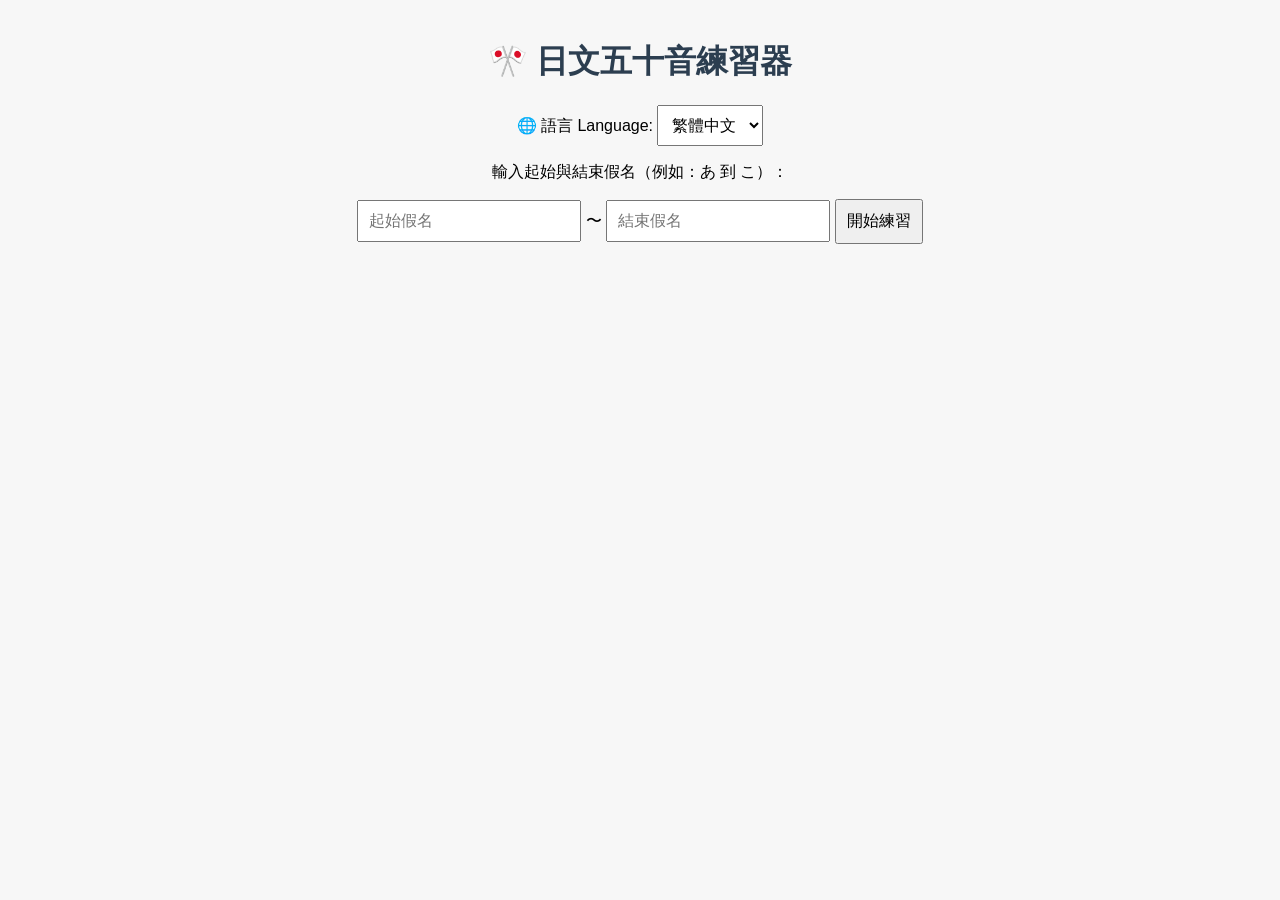
<file: hiragana_practice_lang_updated.html>
<!DOCTYPE html>
<html lang="zh-TW">
<head>
    <meta charset="UTF-8">
    <title>日文五十音練習器 / Hiragana Practice</title>
    <style>
        body { font-family: "Helvetica", sans-serif; text-align: center; margin: 40px; background: #f7f7f7; }
        h1 { color: #2c3e50; }
        input, button, select { padding: 10px; font-size: 16px; }
        .kana { font-size: 72px; margin: 20px; }
        .result { font-size: 18px; margin-top: 20px; }
    </style>
</head>
<body>
    <h1 id="title">🎌 日文五十音練習器</h1>

    <label for="language">🌐 語言 Language:</label>
    <select id="language" onchange="setLanguage()">
        <option value="zh">繁體中文</option>
        <option value="en">English</option>
    </select>

    <p id="instructions">輸入起始與結束假名（例如：あ 到 こ）：</p>
    <input id="start" placeholder="起始假名"> 〜 
    <input id="end" placeholder="結束假名">
    <button onclick="startQuiz()" id="startBtn">開始練習</button>

    <div id="quiz" style="display:none;">
        <div class="kana" id="kana"></div>
        <input id="answer" placeholder="輸入羅馬拼音" onkeydown="if(event.key==='Enter') checkAnswer()">
        <button onclick="checkAnswer()" id="submitBtn">送出</button>
        <div class="result" id="feedback"></div>
    </div>

    <script>
        const chart = [
            ["あ", "a"], ["い", "i"], ["う", "u"], ["え", "e"], ["お", "o"],
            ["か", "ka"], ["き", "ki"], ["く", "ku"], ["け", "ke"], ["こ", "ko"],
            ["さ", "sa"], ["し", "shi"], ["す", "su"], ["せ", "se"], ["そ", "so"],
            ["た", "ta"], ["ち", "chi"], ["つ", "tsu"], ["て", "te"], ["と", "to"],
            ["な", "na"], ["に", "ni"], ["ぬ", "nu"], ["ね", "ne"], ["の", "no"],
            ["は", "ha"], ["ひ", "hi"], ["ふ", "fu"], ["へ", "he"], ["ほ", "ho"],
            ["ま", "ma"], ["み", "mi"], ["む", "mu"], ["め", "me"], ["も", "mo"],
            ["や", "ya"], ["ゆ", "yu"], ["よ", "yo"],
            ["ら", "ra"], ["り", "ri"], ["る", "ru"], ["れ", "re"], ["ろ", "ro"],
            ["わ", "wa"], ["を", "wo"], ["ん", "n"]
        ];

        let selected = [], current = 0, score = 0;
        let lang = "zh";

        const texts = {
            zh: {
                title: "🎌 日文五十音練習器",
                instructions: "輸入起始與結束假名（例如：あ 到 こ）：",
                startBtn: "開始練習",
                submitBtn: "送出",
                correct: "✅ 正確！",
                wrong: (correct) => `❌ 錯誤，正確答案是 ${correct}`,
                score: (score, total) => `🎯 得分：${score} / ${total}`,
                alert: "⚠️ 假名輸入錯誤，請重新輸入！",
                inputPlaceholder: "輸入羅馬拼音"
            },
            en: {
                title: "🎌 Hiragana Practice Tool",
                instructions: "Enter start and end kana (e.g., あ to こ):",
                startBtn: "Start Quiz",
                submitBtn: "Submit",
                correct: "✅ Correct!",
                wrong: (correct) => `❌ Incorrect, correct answer: ${correct}`,
                score: (score, total) => `🎯 Score: ${score} / ${total}`,
                alert: "⚠️ Invalid kana range!",
                inputPlaceholder: "Enter romaji"
            }
        };

        function setLanguage() {
            lang = document.getElementById("language").value;
            document.getElementById("title").innerText = texts[lang].title;
            document.getElementById("instructions").innerText = texts[lang].instructions;
            document.getElementById("startBtn").innerText = texts[lang].startBtn;
            document.getElementById("submitBtn").innerText = texts[lang].submitBtn;
            document.getElementById("answer").placeholder = texts[lang].inputPlaceholder;
        }

        function startQuiz() {
            const startKana = document.getElementById("start").value;
            const endKana = document.getElementById("end").value;
            const startIndex = chart.findIndex(p => p[0] === startKana);
            const endIndex = chart.findIndex(p => p[0] === endKana);
            if (startIndex === -1 || endIndex === -1 || startIndex > endIndex) {
                alert(texts[lang].alert);
                return;
            }
            selected = chart.slice(startIndex, endIndex + 1);
            selected = shuffle(selected);
            current = 0;
            score = 0;
            document.getElementById("quiz").style.display = "block";
            document.getElementById("feedback").innerText = "";
            nextQuestion();
        }

        function shuffle(array) {
            for (let i = array.length - 1; i > 0; i--) {
                const j = Math.floor(Math.random() * (i + 1));
                [array[i], array[j]] = [array[j], array[i]];
            }
            return array;
        }

        function nextQuestion() {
            if (current >= selected.length) {
                document.getElementById("kana").innerText = texts[lang].score(score, selected.length);
                document.getElementById("answer").style.display = "none";
                document.getElementById("submitBtn").style.display = "none";
                return;
            }
            document.getElementById("kana").innerText = selected[current][0];
            document.getElementById("answer").value = "";
            document.getElementById("answer").focus();
        }

        function checkAnswer() {
            const user = document.getElementById("answer").value.trim().toLowerCase();
            const correct = selected[current][1];
            const feedback = document.getElementById("feedback");
            if (user === correct) {
                feedback.innerText = texts[lang].correct;
                score++;
            } else {
                feedback.innerText = texts[lang].wrong(correct);
            }
            current++;
            setTimeout(() => {
                feedback.innerText = "";
                nextQuestion();
            }, 1000);
        }

        window.onload = setLanguage;
    
        const romajiToKana = {'a': 'あ', 'i': 'い', 'u': 'う', 'e': 'え', 'o': 'お', 'ka': 'か', 'ki': 'き', 'ku': 'く', 'ke': 'け', 'ko': 'こ', 'sa': 'さ', 'shi': 'し', 'su': 'す', 'se': 'せ', 'so': 'そ', 'ta': 'た', 'chi': 'ち', 'tsu': 'つ', 'te': 'て', 'to': 'と', 'na': 'な', 'ni': 'に', 'nu': 'ぬ', 'ne': 'ね', 'no': 'の', 'ha': 'は', 'hi': 'ひ', 'fu': 'ふ', 'he': 'へ', 'ho': 'ほ', 'ma': 'ま', 'mi': 'み', 'mu': 'む', 'me': 'め', 'mo': 'も', 'ya': 'や', 'yu': 'ゆ', 'yo': 'よ', 'ra': 'ら', 'ri': 'り', 'ru': 'る', 're': 'れ', 'ro': 'ろ', 'wa': 'わ', 'wo': 'を', 'n': 'ん'};

        function normalizeKana(input) {
            if (chart.find(p => p[0] === input)) return input;
            return romajiToKana[input.toLowerCase()] || "";
        }

        function startQuiz() {
            const startKana = normalizeKana(document.getElementById("start").value.trim());
            const endKana = normalizeKana(document.getElementById("end").value.trim());
            const startIndex = chart.findIndex(p => p[0] === startKana);
            const endIndex = chart.findIndex(p => p[0] === endKana);
            if (startIndex === -1 || endIndex === -1 || startIndex > endIndex) {
                alert(texts[lang].alert);
                return;
            }
            selected = chart.slice(startIndex, endIndex + 1);
            selected = shuffle(selected);
            current = 0;
            score = 0;
            document.getElementById("quiz").style.display = "block";
            document.getElementById("feedback").innerText = "";
            nextQuestion();
        }

        function setLanguage() {
            lang = document.getElementById("language").value;
            document.getElementById("title").innerText = texts[lang].title;
            document.getElementById("instructions").innerText = texts[lang].instructions;
            document.getElementById("startBtn").innerText = texts[lang].startBtn;
            document.getElementById("submitBtn").innerText = texts[lang].submitBtn;
            document.getElementById("answer").placeholder = texts[lang].inputPlaceholder;
            document.getElementById("start").placeholder = lang === 'en' ? 'Start kana (e.g. a)' : '起始假名';
            document.getElementById("end").placeholder = lang === 'en' ? 'End kana (e.g. ko)' : '結束假名';
        }
        </script>
</body>
</html>
</file>
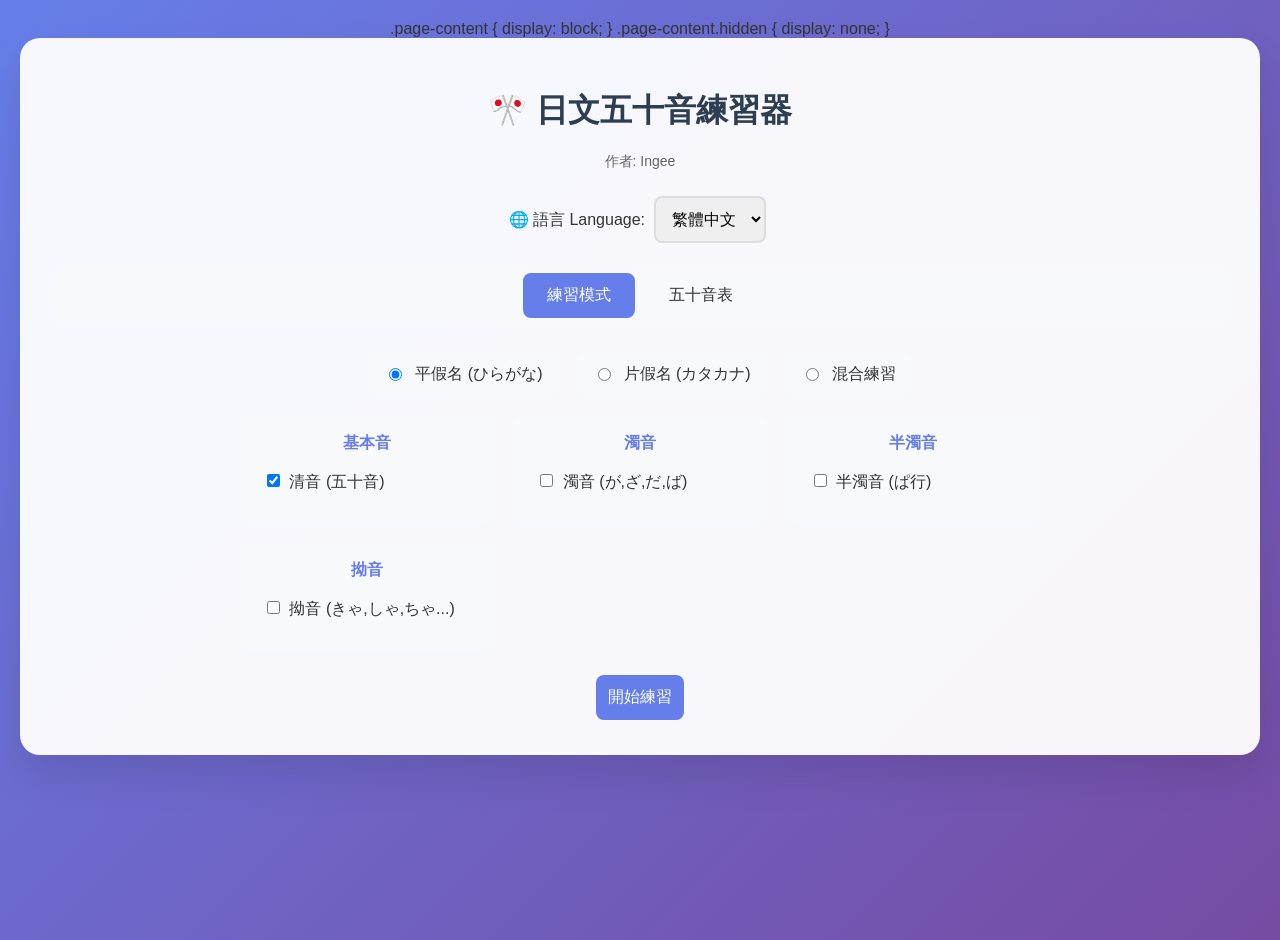
<file: index_with_capoo_gif_fixed.html>
.page-content {
            display: block;
        }
        .page-content.hidden {
            display: none;
        }<!DOCTYPE html>
<html lang="zh-TW">
<head>
    <meta charset="UTF-8">
    <title>Complete Japanese Kana Practice / 完整日文五十音練習器</title>
    <style>
        body { 
            font-family: "Helvetica", "Yu Gothic", sans-serif; 
            text-align: center; 
            margin: 20px; 
            background: linear-gradient(135deg, #667eea 0%, #764ba2 100%);
            color: #333;
            min-height: 100vh;
        },
        sokuon: {
            hiragana: [
                ["きっぷ","kippu"],["がっこう","gakkou"],["きっさてん","kissaten"],
                ["いっぱい","ippai"],["ざっし","zasshi"],["けっこん","kekkon"],
                ["りっぱ","rippa"],["ひっし","hisshi"],["せっけん","sekken"],
                ["にっぽん","nippon"],["さっき","sakki"],["とっきゅう","tokkyuu"],
                ["こっち","kocchi"],["あっち","acchi"],["そっち","socchi"],
                ["どっち","docchi"],["みっつ","mittsu"],["よっつ","yottsu"],
                ["いっしょ","issho"],["ずっと","zutto"]
            ],
            katakana: [
                ["チケット","chiketto"],["サッカー","sakkaa"],["ベッド","beddo"],
                ["コップ","koppu"],["ホットケーキ","hottokeeki"],["セット","setto"],
                ["バッグ","baggu"],["エッセイ","essei"],["クッキー","kukkii"],
                ["アップル","appuru"],["キャップ","kyappu"],["トップ","toppu"],
                ["ショップ","shoppu"],["チャット","chatto"],["メッセージ","messeeji"],
                ["アタック","atakku"],["トラック","torakku"],["ブロック","burokku"],
                ["スタッフ","sutaffu"],["グラス","gurasu"]
            ]
        },
        chouon: {
            hiragana: [
                ["おかあさん","okaasan"],["おとうさん","otousan"],["おにいさん","oniisan"],
                ["おねえさん","oneesan"],["せんせい","sensei"],["でんしゃ","densha"],
                ["びょういん","byouin"],["くうこう","kuukou"],["そうじ","souji"],
                ["しゅくだい","shukudai"],["きょうしつ","kyoushitsu"],["ばんごう","bangou"],
                ["こうえん","kouen"],["ようび","youbi"],["ほうほう","houhou"],
                ["とうきょう","toukyou"],["おうさま","ousama"],["しゅうまつ","shuumatsu"],
                ["りょうり","ryouri"],["けいざい","keizai"]
            ],
            katakana: [
                ["コーヒー","koohii"],["ケーキ","keeki"],["スープ","suupu"],
                ["チーズ","chiizu"],["ビール","biiru"],["メール","meeru"],
                ["ゲーム","geemu"],["スポーツ","supootsu"],["ニュース","nyuusu"],
                ["コンピューター","konpyuutaa"],["インターネット","intaanetto"],["テーブル","teeburu"],
                ["ページ","peeji"],["エネルギー","enerugii"],["パーティー","paatii"],
                ["タクシー","takushii"],["レストラン","resutoran"],["ホテル","hoteru"],
                ["カメラ","kamera"],["テレビ","terebi"]
            ]
        }
        .container {
            background: rgba(255,255,255,0.95);
            border-radius: 20px;
            padding: 30px;
            max-width: 1200px;
            margin: 0 auto;
            box-shadow: 0 20px 40px rgba(0,0,0,0.1);
        }
        h1 { color: #2c3e50; margin-bottom: 30px; }
        .nav-tabs {
            display: flex;
            justify-content: center;
            margin-bottom: 30px;
            background: #f8f9fa;
            border-radius: 10px;
            padding: 5px;
        }
        .nav-tab {
            padding: 12px 24px;
            cursor: pointer;
            border-radius: 8px;
            margin: 0 5px;
            transition: all 0.3s;
            font-weight: 500;
        }
        .nav-tab.active {
            background: #667eea;
            color: white;
        }
        .nav-tab:hover {
            background: #e9ecef;
        }
        .nav-tab.active:hover {
            background: #5a6fd8;
        }
        .tab-content {
            display: none;
        }
        .tab-content.active {
            display: block;
        }
        input, button, select { 
            padding: 12px; 
            font-size: 16px; 
            border: 2px solid #ddd;
            border-radius: 8px;
            margin: 5px;
        }
        button {
            background: #667eea;
            color: white;
            border: none;
            cursor: pointer;
            transition: all 0.3s;
        }
        button:hover {
            background: #5a6fd8;
            transform: translateY(-2px);
        }
        .kana { 
            font-size: 72px; 
            margin: 20px; 
            color: #2c3e50;
            text-shadow: 2px 2px 4px rgba(0,0,0,0.1);
        }
        .result { 
            font-size: 18px; 
            margin-top: 20px; 
            font-weight: 500;
        }
        .quiz-container { 
            display: flex; 
            justify-content: center; 
            align-items: center; 
            gap: 30px; 
            margin-top: 30px; 
        }
        .mode-select { 
            display: flex; 
            justify-content: center; 
            gap: 20px; 
            margin: 20px 0;
            flex-wrap: wrap;
        }
        .mode-select label { 
            display: flex;
            align-items: center;
            gap: 8px;
            padding: 10px 15px;
            background: #f8f9fa;
            border-radius: 8px;
            cursor: pointer;
            transition: all 0.3s;
        }
        .mode-select label:hover {
            background: #e9ecef;
        }
        .checkbox-grid { 
            display: grid; 
            grid-template-columns: repeat(auto-fit, minmax(200px, 1fr));
            gap: 20px; 
            margin: 20px 0;
            max-width: 800px;
            margin-left: auto;
            margin-right: auto;
        }
        .checkbox-group { 
            background: #f8f9fa;
            padding: 15px;
            border-radius: 10px;
            border: 2px solid transparent;
            transition: all 0.3s;
        }
        .checkbox-group:hover {
            border-color: #667eea;
        }
        .checkbox-group h4 {
            margin: 0 0 10px 0;
            color: #667eea;
            font-size: 16px;
        }
        .checkbox-group label { 
            display: block;
            margin: 8px 0;
            text-align: left;
            cursor: pointer;
            padding: 5px;
            border-radius: 4px;
            transition: background 0.2s;
        }
        .checkbox-group label:hover {
            background: rgba(102, 126, 234, 0.1);
        }
        .chart-table {
            width: 100%;
            border-collapse: collapse;
            margin: 20px 0;
            background: white;
            border-radius: 10px;
            overflow: hidden;
            box-shadow: 0 4px 6px rgba(0,0,0,0.1);
        }
        .chart-table th, .chart-table td {
            padding: 12px;
            text-align: center;
            border: 1px solid #e9ecef;
        }
        .chart-table th {
            background: #667eea;
            color: white;
            font-weight: 600;
        }
        .chart-table td {
            font-size: 18px;
            transition: background 0.2s;
        }
        .chart-table td:hover {
            background: #f8f9fa;
        }
        .kana-char {
            font-size: 24px;
            font-weight: bold;
            color: #2c3e50;
        }
        .romaji {
            font-size: 14px;
            color: #666;
            font-family: monospace;
        }
        .progress-bar {
            width: 100%;
            height: 8px;
            background: #e9ecef;
            border-radius: 4px;
            overflow: hidden;
            margin: 10px 0;
        }
        .progress-fill {
            height: 100%;
            background: linear-gradient(90deg, #667eea, #764ba2);
            transition: width 0.5s ease;
            border-radius: 4px;
        }
        .stats {
            display: flex;
            justify-content: space-around;
            margin: 20px 0;
            flex-wrap: wrap;
        }
        .stat-item {
            background: #f8f9fa;
            padding: 15px;
            border-radius: 10px;
            min-width: 120px;
            margin: 5px;
        }
        .stat-number {
            font-size: 24px;
            font-weight: bold;
            color: #667eea;
        }
        .stat-label {
            font-size: 14px;
            color: #666;
        }
        @media (max-width: 768px) {
            .container { margin: 10px; padding: 20px; }
            .kana { font-size: 48px; }
            .checkbox-grid { grid-template-columns: 1fr; }
            .quiz-container { flex-direction: column; gap: 15px; }
        }
    </style>
</head>
<body>
    <div class="container">
        <h1 id="title">🎌 日文五十音練習器</h1>
        <p style="margin: -10px 0 20px 0; color: #666; font-size: 14px;">作者: Ingee</p>

        <!-- 語言選擇 -->
        <div style="margin-bottom: 20px;">
            <label for="language">🌐 語言 Language:</label>
            <select id="language" onchange="setLanguage()">
                <option value="zh">繁體中文</option>
                <option value="en">English</option>
            </select>
        </div>

        <!-- 導航標籤 -->
        <div class="nav-tabs">
            <div class="nav-tab active" onclick="showTab('practice')">
                <span id="nav-practice">練習模式</span>
            </div>
            <div class="nav-tab" onclick="showTab('chart')">
                <span id="nav-chart">五十音表</span>
            </div>
        </div>

        <!-- 練習模式標籤內容 -->
        <div id="practice-tab" class="tab-content active">
            <!-- 假名類型選擇 -->
            <div class="mode-select">
                <label>
                    <input type="radio" name="kana-type" value="hiragana" checked                     onclick="
                        document.getElementById('cat-dakuten').textContent = '濁音 (が,ざ,だ,ば)';
                        document.getElementById('cat-handakuten').textContent = '半濁音 (ぱ行)';
                        document.getElementById('cat-youon').textContent = '拗音 (きゃ,しゃ,ちゃ...)';
                    ">
                    <span id="type-hiragana">平假名 (ひらがな)</span>
                </label>
                <label>
                    <input type="radio" name="kana-type" value="katakana"                     onclick="
                        document.getElementById('cat-dakuten').textContent = '濁音 (ガ,ザ,ダ,バ)';
                        document.getElementById('cat-handakuten').textContent = '半濁音 (パ行)';
                        document.getElementById('cat-youon').textContent = '拗音 (キャ,シャ,チャ...)';
                    ">
                    <span id="type-katakana">片假名 (カタカナ)</span>
                </label>
                <label>
                    <input type="radio" name="kana-type" value="mixed"                     onclick="
                        document.getElementById('cat-dakuten').textContent = '濁音 (が,ざ,だ,ば)';
                        document.getElementById('cat-handakuten').textContent = '半濁音 (ぱ行)';
                        document.getElementById('cat-youon').textContent = '拗音 (きゃ,しゃ,ちゃ...)';
                    ">
                    <span id="type-mixed">混合練習</span>
                </label>
            </div>

            <!-- 練習範圍選擇 -->
            <div class="checkbox-grid">
                <div class="checkbox-group">
                    <h4 id="group-basic">基本音</h4>
                    <label><input type="checkbox" name="category" value="basic" checked> <span id="cat-basic">清音 (五十音)</span></label>
                </div>
                <div class="checkbox-group">
                    <h4 id="group-dakuten">濁音</h4>
                    <label><input type="checkbox" name="category" value="dakuten"> <span id="cat-dakuten">濁音 (が,ざ,だ,ば)</span></label>
                </div>
                <div class="checkbox-group">
                    <h4 id="group-handakuten">半濁音</h4>
                    <label><input type="checkbox" name="category" value="handakuten"> <span id="cat-handakuten">半濁音 (ぱ行)</span></label>
                </div>
                <div class="checkbox-group">
                    <h4 id="group-youon">拗音</h4>
                    <label><input type="checkbox" name="category" value="youon"> <span id="cat-youon">拗音 (きゃ,しゃ,ちゃ...)</span></label>
                </div>
            </div>
            </div>

                            <button id="start-btn" onclick="startQuiz()">開始練習</button>

                <!-- 測驗區域 -->
                <div id="quiz-area" style="display: none;">
                    <!-- 進度條 -->
                    <div class="progress-bar" style="width: 100%; height: 8px; background: #e9ecef; border-radius: 4px; overflow: hidden; margin: 10px 0;">
                        <div class="progress-fill" id="progress" style="height: 100%; background: linear-gradient(90deg, #667eea, #764ba2); transition: width 0.5s ease; border-radius: 4px; width: 0%;"></div>
                    </div>
                    
                    <!-- 統計資訊 -->
                    <div class="stats" style="display: flex; justify-content: space-around; margin: 20px 0; flex-wrap: wrap;">
                        <div class="stat-item" style="background: #f8f9fa; padding: 15px; border-radius: 10px; min-width: 120px; margin: 5px;">
                            <div class="stat-number" id="current-num" style="font-size: 24px; font-weight: bold; color: #667eea;">1</div>
                            <div class="stat-label" id="stat-current" style="font-size: 14px; color: #666;">當前題目</div>
                        </div>
                        <div class="stat-item" style="background: #f8f9fa; padding: 15px; border-radius: 10px; min-width: 120px; margin: 5px;">
                            <div class="stat-number" id="total-num" style="font-size: 24px; font-weight: bold; color: #667eea;">0</div>
                            <div class="stat-label" id="stat-total" style="font-size: 14px; color: #666;">總題數</div>
                        </div>
                        <div class="stat-item" style="background: #f8f9fa; padding: 15px; border-radius: 10px; min-width: 120px; margin: 5px;">
                            <div class="stat-number" id="score-num" style="font-size: 24px; font-weight: bold; color: #667eea;">0</div>
                            <div class="stat-label" id="stat-score" style="font-size: 14px; color: #666;">正確數</div>
                        </div>
                        <div class="stat-item" style="background: #f8f9fa; padding: 15px; border-radius: 10px; min-width: 120px; margin: 5px;">
                            <div class="stat-number" id="accuracy" style="font-size: 24px; font-weight: bold; color: #667eea;">0%</div>
                            <div class="stat-label" id="stat-accuracy" style="font-size: 14px; color: #666;">正確率</div>
                        </div>
                    </div>

                    <!-- 測驗區 -->
                    <div class="quiz-container" style="display: flex; justify-content: center; align-items: center; gap: 30px; margin-top: 30px; flex-direction: column;">
                        <div class="kana" id="kana" style="font-size: 72px; margin: 20px; color: #2c3e50; text-shadow: 2px 2px 4px rgba(0,0,0,0.1);"></div>
                        <input id="answer" placeholder="輸入羅馬拼音" onkeydown="if(event.key==='Enter') checkAnswer()" style="padding: 12px; font-size: 16px; border: 2px solid #ddd; border-radius: 8px; margin: 5px;">
                        <button onclick="checkAnswer()" id="submit-btn" style="padding: 12px; font-size: 16px; border: 2px solid #ddd; border-radius: 8px; margin: 5px; background: #667eea; color: white; border: none; cursor: pointer;">送出</button>
                        <div class="result" id="feedback" style="font-size: 18px; margin-top: 20px; font-weight: 500;"></div>
                        <img src="咖波種子.gif" alt="咖波種子 GIF" style="width:300px; height:auto; margin-top: 20px;">
                    </div>
                </div>

            <!-- 測驗區 -->
            <div id="quiz" style="display:none;">
                <!-- 進度條 -->
                <div class="progress-bar">
                    <div class="progress-fill" id="progress"></div>
                </div>
                
                <!-- 統計資訊 -->
                <div class="stats">
                    <div class="stat-item">
                        <div class="stat-number" id="current-num">1</div>
                        <div class="stat-label" id="stat-current">當前題目</div>
                    </div>
                    <div class="stat-item">
                        <div class="stat-number" id="total-num">0</div>
                        <div class="stat-label" id="stat-total">總題數</div>
                    </div>
                    <div class="stat-item">
                        <div class="stat-number" id="score-num">0</div>
                        <div class="stat-label" id="stat-score">正確數</div>
                    </div>
                    <div class="stat-item">
                        <div class="stat-number" id="accuracy">0%</div>
                        <div class="stat-label" id="stat-accuracy">正確率</div>
                    </div>
                </div>

                <div class="quiz-container" style="flex-direction: column;">
                    <div class="kana" id="kana"></div>
                    <input id="answer" placeholder="輸入羅馬拼音" onkeydown="if(event.key==='Enter') checkAnswer()">
                    <button onclick="checkAnswer()" id="submit-btn">送出</button>
                    <div class="result" id="feedback"></div>
                    <img src="咖波種子.gif" alt="咖波種子 GIF" style="width:300px; height:auto; margin-top: 20px;">
                </div>
            </div>
        </div>

        <!-- 五十音表標籤內容 -->
        <div id="chart-tab" class="tab-content">
            <div class="mode-select">
                <label>
                    <input type="radio" name="chart-type" value="hiragana" checked onchange="updateChart()">
                    <span>平假名</span>
                </label>
                <label>
                    <input type="radio" name="chart-type" value="katakana" onchange="updateChart()">
                    <span>片假名</span>
                </label>
            </div>
            <div id="kana-chart"></div>
            
            <!-- 概念展示區 -->
            <div style="margin: 30px 0;">
                <div class="checkbox-grid" style="pointer-events: none;">
                    <div class="checkbox-group" style="background: #f0f4ff; border: 2px solid #667eea;">
                        <h4 id="group-sokuon">促音</h4>
                        <p style="font-size: 14px; color: #666; margin: 5px 0; text-align: left;" id="sokuon-desc">
                            小つ (っ)，發音時停頓一拍<br>
                            例：きっぷ (kippu)、がっこう (gakkou)
                        </p>
                    </div>
                    <div class="checkbox-group" style="background: #f0f4ff; border: 2px solid #667eea;">
                        <h4 id="group-chouon">長音</h4>
                        <p style="font-size: 14px; color: #666; margin: 5px 0; text-align: left;" id="chouon-desc">
                            母音延長，持續兩拍<br>
                            例：おかあさん (okaasan)、コーヒー (koohii)
                        </p>
                    </div>
                </div>
            </div>
        </div>
    </div>

    <script>
    // 完整的假名數據
    const kanaData = {
        basic: {
            hiragana: [
                ["あ","a"],["い","i"],["う","u"],["え","e"],["お","o"],
                ["か","ka"],["き","ki"],["く","ku"],["け","ke"],["こ","ko"],
                ["さ","sa"],["し","shi"],["す","su"],["せ","se"],["そ","so"],
                ["た","ta"],["ち","chi"],["つ","tsu"],["て","te"],["と","to"],
                ["な","na"],["に","ni"],["ぬ","nu"],["ね","ne"],["の","no"],
                ["は","ha"],["ひ","hi"],["ふ","fu"],["へ","he"],["ほ","ho"],
                ["ま","ma"],["み","mi"],["む","mu"],["め","me"],["も","mo"],
                ["や","ya"],["ゆ","yu"],["よ","yo"],
                ["ら","ra"],["り","ri"],["る","ru"],["れ","re"],["ろ","ro"],
                ["わ","wa"],["を","wo"],["ん","n"]
            ],
            katakana: [
                ["ア","a"],["イ","i"],["ウ","u"],["エ","e"],["オ","o"],
                ["カ","ka"],["キ","ki"],["ク","ku"],["ケ","ke"],["コ","ko"],
                ["サ","sa"],["シ","shi"],["ス","su"],["セ","se"],["ソ","so"],
                ["タ","ta"],["チ","chi"],["ツ","tsu"],["テ","te"],["ト","to"],
                ["ナ","na"],["ニ","ni"],["ヌ","nu"],["ネ","ne"],["ノ","no"],
                ["ハ","ha"],["ヒ","hi"],["フ","fu"],["ヘ","he"],["ホ","ho"],
                ["マ","ma"],["ミ","mi"],["ム","mu"],["メ","me"],["モ","mo"],
                ["ヤ","ya"],["ユ","yu"],["ヨ","yo"],
                ["ラ","ra"],["リ","ri"],["ル","ru"],["レ","re"],["ロ","ro"],
                ["ワ","wa"],["ヲ","wo"],["ン","n"]
            ]
        },
        dakuten: {
            hiragana: [
                ["が","ga"],["ぎ","gi"],["ぐ","gu"],["げ","ge"],["ご","go"],
                ["ざ","za"],["じ","ji/zi"],["ず","zu"],["ぜ","ze"],["ぞ","zo"],
                ["だ","da"],["ぢ","di/ji"],["づ","du/zu"],["で","de"],["ど","do"],
                ["ば","ba"],["び","bi"],["ぶ","bu"],["べ","be"],["ぼ","bo"]
            ],
            katakana: [
                ["ガ","ga"],["ギ","gi"],["グ","gu"],["ゲ","ge"],["ゴ","go"],
                ["ザ","za"],["ジ","ji/zi"],["ズ","zu"],["ゼ","ze"],["ゾ","zo"],
                ["ダ","da"],["ヂ","di/ji"],["ヅ","du/zu"],["デ","de"],["ド","do"],
                ["バ","ba"],["ビ","bi"],["ブ","bu"],["ベ","be"],["ボ","bo"]
            ]
        },
        handakuten: {
            hiragana: [
                ["ぱ","pa"],["ぴ","pi"],["ぷ","pu"],["ぺ","pe"],["ぽ","po"]
            ],
            katakana: [
                ["パ","pa"],["ピ","pi"],["プ","pu"],["ペ","pe"],["ポ","po"]
            ]
        },
        youon: {
            hiragana: [
                ["きゃ","kya"],["きゅ","kyu"],["きょ","kyo"],
                ["しゃ","sha"],["しゅ","shu"],["しょ","sho"],
                ["ちゃ","cha"],["ちゅ","chu"],["ちょ","cho"],
                ["にゃ","nya"],["にゅ","nyu"],["にょ","nyo"],
                ["ひゃ","hya"],["ひゅ","hyu"],["ひょ","hyo"],
                ["みゃ","mya"],["みゅ","myu"],["みょ","myo"],
                ["りゃ","rya"],["りゅ","ryu"],["りょ","ryo"],
                ["ぎゃ","gya"],["ぎゅ","gyu"],["ぎょ","gyo"],
                ["じゃ","ja"],["じゅ","ju"],["じょ","jo"],
                ["ぢゃ","dya"],["ぢゅ","dyu"],["ぢょ","dyo"],
                ["びゃ","bya"],["びゅ","byu"],["びょ","byo"],
                ["ぴゃ","pya"],["ぴゅ","pyu"],["ぴょ","pyo"]
            ],
            katakana: [
                ["キャ","kya"],["キュ","kyu"],["キョ","kyo"],
                ["シャ","sha"],["シュ","shu"],["ショ","sho"],
                ["チャ","cha"],["チュ","chu"],["チョ","cho"],
                ["ニャ","nya"],["ニュ","nyu"],["ニョ","nyo"],
                ["ヒャ","hya"],["ヒュ","hyu"],["ヒョ","hyo"],
                ["ミャ","mya"],["ミュ","myu"],["ミョ","myo"],
                ["リャ","rya"],["リュ","ryu"],["リョ","ryo"],
                ["ギャ","gya"],["ギュ","gyu"],["ギョ","gyo"],
                ["ジャ","ja"],["ジュ","ju"],["ジョ","jo"],
                ["ヂャ","dya"],["ヂュ","dyu"],["ヂョ","dyo"],
                ["ビャ","bya"],["ビュ","byu"],["ビョ","byo"],
                ["ピャ","pya"],["ピュ","pyu"],["ピョ","pyo"]
            ]
        }
    };

    // 五十音表數據
    const chartData = {
        basic: [
            ["","a","i","u","e","o"],
            ["","あ/ア","い/イ","う/ウ","え/エ","お/オ"],
            ["k","か/カ","き/キ","く/ク","け/ケ","こ/コ"],
            ["s","さ/サ","し/シ","す/ス","せ/セ","そ/ソ"],
            ["t","た/タ","ち/チ","つ/ツ","て/テ","と/ト"],
            ["n","な/ナ","に/ニ","ぬ/ヌ","ね/ネ","の/ノ"],
            ["h","は/ハ","ひ/ヒ","ふ/フ","へ/ヘ","ほ/ホ"],
            ["m","ま/マ","み/ミ","む/ム","め/メ","も/モ"],
            ["y","や/ヤ","","ゆ/ユ","","よ/ヨ"],
            ["r","ら/ラ","り/リ","る/ル","れ/レ","ろ/ロ"],
            ["w","わ/ワ","","","","を/ヲ (wo/o)"],
            ["","","","","","ん/ン"]
        ],
        dakuten: [
            ["","a","i","u","e","o"],
            ["g","が/ガ","ぎ/ギ","ぐ/グ","げ/ゲ","ご/ゴ"],
            ["z","ざ/ザ","じ/ジ (ji/zi)","ず/ズ","ぜ/ゼ","ぞ/ゾ"],
            ["d","だ/ダ","ぢ/ヂ (di/ji)","づ/ヅ (du/zu)","で/デ","ど/ド"],
            ["b","ば/バ","び/ビ","ぶ/ブ","べ/ベ","ぼ/ボ"]
        ],
        handakuten: [
            ["","a","i","u","e","o"],
            ["p","ぱ/パ","ぴ/ピ","ぷ/プ","ぺ/ペ","ぽ/ポ"]
        ]
    };

    let selected = [], current = 0, score = 0, total = 0, lang = "zh";

    const texts = {
        zh: {
            title: "🎌 日文五十音練習器",
            navPractice: "練習模式",
            navChart: "五十音表",
            typeHiragana: "平假名 (ひらがな)",
            typeKatakana: "片假名 (カタカナ)",
            typeMixed: "混合練習",
            groupBasic: "基本音",
            groupDakuten: "濁音",
            groupHandakuten: "半濁音",
            groupYouon: "拗音",
            groupSokuon: "促音",
            groupChouon: "長音",
            sokuonDesc: "小つ (っ)，發音時停頓一拍<br>例：きっぷ (kippu)、がっこう (gakkou)",
            chouonDesc: "母音延長，持續兩拍<br>例：おかあさん (okaasan)、コーヒー (koohii)",
            backBtn: "返回主選單",
            quizTitle: "練習模式",
            catBasic: "清音",
            catDakuten: "濁音 (が,ざ,だ,ば)",
            catHandakuten: "半濁音 (ぱ行)",
            catYouon: "拗音 (きゃ,しゃ,ちゃ...)",
            catSokuon: "促音 (きっぷ,がっこう...)",
            catChouon: "長音 (おかあさん,コーヒー...)",
            catBasicKatakana: "清音",
            catDakutenKatakana: "濁音 (ガ,ザ,ダ,バ)",
            catHandakutenKatakana: "半濁音 (パ行)",
            catYouonKatakana: "拗音 (キャ,シャ,チャ...)",
            catSokuonKatakana: "促音 (チケット,サッカー...)",
            catChouonKatakana: "長音 (コーヒー,ケーキ...)",
            startBtn: "開始練習",
            submitBtn: "送出",
            correct: "✅ 正確！",
            wrong: c => `❌ 錯誤，正確答案是 ${c}`,
            finalScore: (s, t) => `🌟 練習完成！得分：${s} / ${t} (${Math.round(s/t*100)}%)`,
            alert: "⚠️ 請至少選擇一種練習類型！",
            statCurrent: "當前題目",
            statTotal: "總題數",
            statScore: "正確數",
            statAccuracy: "正確率",
            answerPlaceholder: "輸入羅馬拼音"
        },
        en: {
            title: "🎌 50 Sounds Practice",
            navPractice: "Practice Mode",
            navChart: "Kana Chart",
            typeHiragana: "Hiragana (ひらがな)",
            typeKatakana: "Katakana (カタカナ)",
            typeMixed: "Mixed Practice",
            groupBasic: "Basic",
            groupDakuten: "Dakuten",
            groupHandakuten: "Handakuten",
            groupYouon: "Youon",
            groupSokuon: "Sokuon",
            groupChouon: "Long Vowels",
            sokuonDesc: "Small tsu (っ), pause for one beat<br>Ex: きっぷ (kippu), がっこう (gakkou)",
            chouonDesc: "Extended vowels, hold for two beats<br>Ex: おかあさん (okaasan), コーヒー (koohii)",
            backBtn: "Back to Menu",
            quizTitle: "Practice Mode",
            catBasic: "Clear sounds",
            catDakuten: "Voiced sounds (ga,za,da,ba)",
            catHandakuten: "Semi-voiced sounds (pa)",
            catYouon: "Contracted sounds (kya,sha,cha...)",
            catSokuon: "Double consonants (kippu,gakkou...)",
            catChouon: "Long vowels (okaasan,koohii...)",
            catBasicKatakana: "Clear sounds",
            catDakutenKatakana: "Voiced sounds (GA,ZA,DA,BA)",
            catHandakutenKatakana: "Semi-voiced sounds (PA)",
            catYouonKatakana: "Contracted sounds (KYA,SHA,CHA...)",
            catSokuonKatakana: "Double consonants (chiketto,sakkaa...)",
            catChouonKatakana: "Long vowels (koohii,keeki...)",
            startBtn: "Start Practice",
            submitBtn: "Submit",
            correct: "✅ Correct!",
            wrong: c => `❌ Incorrect, correct answer: ${c}`,
            finalScore: (s, t) => `🌟 Practice Complete! Score: ${s} / ${t} (${Math.round(s/t*100)}%)`,
            alert: "⚠️ Please select at least one practice type!",
            statCurrent: "Current",
            statTotal: "Total",
            statScore: "Correct",
            statAccuracy: "Accuracy",
            answerPlaceholder: "Enter romaji"
        }
    };

    function setLanguage() {
        lang = document.getElementById("language").value;
        const t = texts[lang];
        
        document.getElementById("title").innerText = t.title;
        
        // 更新作者信息
        const authorElement = document.querySelector('p');
        if (lang === 'zh') {
            authorElement.innerText = "作者: Ingee";
        } else {
            authorElement.innerText = "Author: Ingee";
        }
        
        document.getElementById("nav-practice").innerText = t.navPractice;
        document.getElementById("nav-chart").innerText = t.navChart;
        document.getElementById("type-hiragana").innerText = t.typeHiragana;
        document.getElementById("type-katakana").innerText = t.typeKatakana;
        document.getElementById("type-mixed").innerText = t.typeMixed;
        document.getElementById("group-basic").innerText = t.groupBasic;
        document.getElementById("group-dakuten").innerText = t.groupDakuten;
        document.getElementById("group-handakuten").innerText = t.groupHandakuten;
        document.getElementById("group-youon").innerText = t.groupYouon;
        document.getElementById("group-sokuon").innerText = t.groupSokuon;
        document.getElementById("group-chouon").innerText = t.groupChouon;
        document.getElementById("sokuon-desc").innerHTML = t.sokuonDesc;
        document.getElementById("chouon-desc").innerHTML = t.chouonDesc;
        document.getElementById("back-btn").innerText = t.backBtn;
        document.getElementById("quiz-title").innerText = t.quizTitle;
        document.getElementById("cat-basic").innerText = t.catBasic;
        document.getElementById("cat-dakuten").innerText = t.catDakuten;
        document.getElementById("cat-handakuten").innerText = t.catHandakuten;
        document.getElementById("cat-youon").innerText = t.catYouon;
        document.getElementById("start-btn").innerText = t.startBtn;
        document.getElementById("submit-btn").innerText = t.submitBtn;
        document.getElementById("stat-current").innerText = t.statCurrent;
        document.getElementById("stat-total").innerText = t.statTotal;
        document.getElementById("stat-score").innerText = t.statScore;
        document.getElementById("stat-accuracy").innerText = t.statAccuracy;
        document.getElementById("answer").placeholder = t.answerPlaceholder;
        updateChart();
    }

    function showTab(tabName) {
        console.log("Showing tab:", tabName);
        
        document.querySelectorAll('.tab-content').forEach(tab => tab.classList.remove('active'));
        document.querySelectorAll('.nav-tab').forEach(tab => tab.classList.remove('active'));
        
        document.getElementById(tabName + '-tab').classList.add('active');
        event.target.closest('.nav-tab').classList.add('active');
        
        if (tabName === 'chart') {
            updateChart();
            console.log("Chart updated");
        }
    }

    function updateKanaType() {
        // 假名類型更新時可以添加邏輯
    }

    function shuffle(array) {
        const newArray = [...array];
        for (let i = newArray.length - 1; i > 0; i--) {
            const j = Math.floor(Math.random() * (i + 1));
            [newArray[i], newArray[j]] = [newArray[j], newArray[i]];
        }
        return newArray;
    }

    function startQuiz() {
        console.log("startQuiz called");
        
        const kanaTypeEl = document.querySelector('input[name="kana-type"]:checked');
        if (!kanaTypeEl) {
            console.log("No kana type selected");
            return;
        }
        
        const kanaType = kanaTypeEl.value;
        const categories = Array.from(document.querySelectorAll('input[name="category"]:checked')).map(cb => cb.value);
        
        if (categories.length === 0) {
            alert(texts[lang].alert);
            return;
        }

        let kanaList = [];
        categories.forEach(category => {
            if (kanaData[category]) {
                if (kanaType === 'mixed') {
                    if (kanaData[category].hiragana) kanaList.push(...kanaData[category].hiragana);
                    if (kanaData[category].katakana) kanaList.push(...kanaData[category].katakana);
                } else {
                    if (kanaData[category][kanaType]) kanaList.push(...kanaData[category][kanaType]);
                }
            }
        });

        if (kanaList.length === 0) {
            console.log("No kana data found");
            return;
        }

        selected = shuffle(kanaList);
        current = 0;
        score = 0;
        total = selected.length;
        
        // 進入練習模式 - 隱藏主選單內容，顯示練習內容
        const practiceTab = document.getElementById("practice-tab");
        const chartTab = document.getElementById("chart-tab");
        const navTabs = document.querySelector(".nav-tabs");
        const languageSelect = document.querySelector('div[style*="margin-bottom: 20px"]');
        
        console.log("Hiding menu elements...");
        
        if (practiceTab) {
            // 隱藏選項區域
            const checkboxGrid = practiceTab.querySelector(".checkbox-grid");
            const modeSelect = practiceTab.querySelector(".mode-select");
            const startBtn = document.getElementById("start-btn");
            
            if (checkboxGrid) {
                checkboxGrid.style.display = "none";
                console.log("Checkbox grid hidden");
            }
            if (modeSelect) {
                modeSelect.style.display = "none";
                console.log("Mode select hidden");
            }
            if (startBtn) {
                startBtn.style.display = "none";
                console.log("Start button hidden");
            }
            if (navTabs) {
                navTabs.style.display = "none";
                console.log("Nav tabs hidden");
            }
            if (chartTab) {
                chartTab.style.display = "none";
                console.log("Chart tab hidden");
            }
            if (languageSelect) {
                languageSelect.style.display = "none";
                console.log("Language select hidden");
            }
            
            // 創建練習頁面頂部導航
            let quizHeader = document.getElementById("quiz-header");
            if (!quizHeader) {
                console.log("Creating quiz header...");
                quizHeader = document.createElement("div");
                quizHeader.id = "quiz-header";
                quizHeader.style.cssText = "display: flex; justify-content: space-between; align-items: center; margin-bottom: 30px; padding: 15px; background: rgba(255,255,255,0.9); border-radius: 10px; box-shadow: 0 2px 10px rgba(0,0,0,0.1);";
                
                const backButton = document.createElement("button");
                backButton.innerHTML = "← " + texts[lang].backBtn;
                backButton.style.cssText = "background: #6c757d; color: white; border: none; padding: 10px 20px; border-radius: 8px; cursor: pointer; font-size: 14px;";
                backButton.onclick = returnToMenu;
                
                const title = document.createElement("h2");
                title.style.cssText = "margin: 0; color: #2c3e50;";
                title.innerText = texts[lang].quizTitle;
                
                const spacer = document.createElement("div");
                spacer.style.width = "120px";
                
                quizHeader.appendChild(backButton);
                quizHeader.appendChild(title);
                quizHeader.appendChild(spacer);
                
                practiceTab.insertBefore(quizHeader, practiceTab.firstChild);
                console.log("Quiz header created");
            }
            quizHeader.style.display = "flex";
        }
        
        // 強制顯示測驗內容（移到if外面確保執行）
        console.log("Force showing quiz content...");
        
        // 直接在這裡顯示測驗區域
        const quizArea = document.getElementById("quiz-area");
        console.log("Direct quiz area check:", quizArea);
        
        if (quizArea) {
            quizArea.style.display = "block";
            quizArea.style.visibility = "visible";
            quizArea.style.opacity = "1";
            quizArea.style.position = "relative";
            quizArea.style.zIndex = "1000";
            quizArea.style.backgroundColor = "rgba(255,255,255,0.95)";
            quizArea.style.padding = "20px";
            quizArea.style.borderRadius = "10px";
            quizArea.style.marginTop = "20px";
            console.log("Quiz area shown directly with enhanced styles");
        } else {
            console.log("Quiz area NOT found - creating inline");
            // 直接創建測驗內容
            const practiceTab = document.getElementById("practice-tab");
            if (practiceTab) {
                const inlineQuiz = document.createElement("div");
                inlineQuiz.id = "inline-quiz";
                inlineQuiz.innerHTML = `
                    <div style="font-size: 72px; margin: 20px; color: #2c3e50; text-align: center;" id="kana"></div>
                    <div style="text-align: center; margin: 20px;">
                        <input id="answer" placeholder="輸入羅馬拼音" style="padding: 12px; font-size: 16px; border: 2px solid #ddd; border-radius: 8px; margin: 5px;">
                        <br><br>
                        <button onclick="checkAnswer()" id="submit-btn" style="padding: 12px 24px; font-size: 16px; background: #667eea; color: white; border: none; border-radius: 8px; cursor: pointer;">送出</button>
                        <div id="feedback" style="font-size: 18px; margin: 20px; font-weight: 500;"></div>
                        <img src="咖波種子.gif" alt="咖波種子 GIF" style="width:300px; height:auto; margin-top: 20px;">
                    </div>
                `;
                practiceTab.appendChild(inlineQuiz);
                console.log("Inline quiz created");
            }
        }
        
        const totalNumEl = document.getElementById("total-num");
        if (totalNumEl) {
            totalNumEl.innerText = total;
            console.log("Total number set to:", total);
        }
        
        console.log("Calling updateStats...");
        updateStats();
        console.log("Calling nextQuestion...");
        nextQuestion();
        console.log("Quiz started successfully");
    }

    function showQuizContent() {
        // 確保所有練習相關的元素都顯示
        const elementsToShow = [
            "progress", "current-num", "total-num", "score-num", "accuracy",
            "stat-current", "stat-total", "stat-score", "stat-accuracy",
            "kana", "answer", "submit-btn", "feedback"
        ];
        
        elementsToShow.forEach(id => {
            const element = document.getElementById(id);
            if (element) {
                element.style.display = "";
            }
        });
        
        // 確保進度條容器顯示
        const progressBar = document.querySelector(".progress-bar");
        if (progressBar) progressBar.style.display = "block";
        
        // 確保統計區域顯示
        const stats = document.querySelector(".stats");
        if (stats) stats.style.display = "flex";
        
        // 確保測驗容器顯示
        const quizContainer = document.querySelector(".quiz-container");
        if (quizContainer) quizContainer.style.display = "flex";
        
        // 確保咖波種子顯示
        const kaboImg = document.querySelector('img[alt="咖波種子 GIF"]');
        if (kaboImg) {
            kaboImg.style.display = "block";
        }
    }

    function returnToMenu() {
        console.log("Returning to menu...");
        
        // 返回主選單 - 顯示主選單內容，隱藏練習內容
        const practiceTab = document.getElementById("practice-tab");
        const chartTab = document.getElementById("chart-tab");
        const navTabs = document.querySelector(".nav-tabs");
        const languageSelect = document.querySelector('div[style*="margin-bottom: 20px"]');
        const quizHeader = document.getElementById("quiz-header");
        
        if (practiceTab) {
            // 顯示選項區域
            const checkboxGrid = practiceTab.querySelector(".checkbox-grid");
            const modeSelect = practiceTab.querySelector(".mode-select");
            const startBtn = document.getElementById("start-btn");
            
            if (checkboxGrid) {
                checkboxGrid.style.display = "";
                console.log("Checkbox grid restored");
            }
            if (modeSelect) {
                modeSelect.style.display = "";
                console.log("Mode select restored");
            }
            if (startBtn) {
                startBtn.style.display = "";
                console.log("Start button restored");
            }
            if (navTabs) {
                navTabs.style.display = "";
                console.log("Nav tabs restored");
            }
            if (languageSelect) {
                languageSelect.style.display = "";
                console.log("Language select restored");
            }
            if (quizHeader) {
                quizHeader.style.display = "none";
                console.log("Quiz header hidden");
            }
        }
        
        // 確保五十音表標籤可以顯示
        if (chartTab) {
            chartTab.style.display = "none"; // 初始隱藏，但允許通過標籤切換顯示
            console.log("Chart tab reset");
        }
        
        // 隱藏測驗內容
        hideQuizContent();
        
        console.log("Returned to main menu");
    }

    function hideQuizContent() {
        // 隱藏進度條容器
        const progressBar = document.querySelector(".progress-bar");
        if (progressBar) progressBar.style.display = "none";
        
        // 隱藏統計區域
        const stats = document.querySelector(".stats");
        if (stats) stats.style.display = "none";
        
        // 隱藏測驗容器
        const quizContainer = document.querySelector(".quiz-container");
        if (quizContainer) quizContainer.style.display = "none";
        
        // 隱藏假名顯示
        const kanaEl = document.getElementById("kana");
        if (kanaEl) kanaEl.innerText = "";
        
        // 隱藏咖波種子
        const kaboImg = document.querySelector('img[alt="咖波種子 GIF"]');
        if (kaboImg) {
            kaboImg.style.display = "none";
        }
        
        // 清除反饋
        const feedbackEl = document.getElementById("feedback");
        if (feedbackEl) feedbackEl.innerText = "";
    }

    function updateStats() {
        const currentEl = document.getElementById("current-num");
        const scoreEl = document.getElementById("score-num");
        const accuracyEl = document.getElementById("accuracy");
        const progressEl = document.getElementById("progress");
        
        if (currentEl) currentEl.innerText = current + 1;
        if (scoreEl) scoreEl.innerText = score;
        if (accuracyEl) accuracyEl.innerText = current > 0 ? Math.round(score / current * 100) + "%" : "0%";
        
        if (progressEl) {
            const progress = ((current) / total) * 100;
            progressEl.style.width = progress + "%";
        }
    }

    function nextQuestion() {
        console.log("nextQuestion called, current:", current, "total:", total);
        
        const kanaEl = document.getElementById("kana");
        const answerEl = document.getElementById("answer");
        const submitBtnEl = document.getElementById("submit-btn");
        const feedbackEl = document.getElementById("feedback");
        
        console.log("Kana element:", kanaEl);
        console.log("Answer element:", answerEl);
        
        if (current >= selected.length) {
            if (kanaEl) {
                kanaEl.innerText = texts[lang].finalScore(score, total);
                console.log("Final score displayed");
            }
            if (answerEl) answerEl.style.display = "none";
            if (submitBtnEl) submitBtnEl.style.display = "none";
            if (feedbackEl) feedbackEl.innerText = "";
            return;
        }
        
        if (kanaEl) {
            kanaEl.innerText = selected[current][0];
            console.log("Current kana set to:", selected[current][0]);
        }
        if (answerEl) {
            answerEl.value = "";
            answerEl.style.display = "inline";
            setTimeout(() => answerEl.focus(), 100);
            console.log("Answer input reset and focused");
        }
        if (submitBtnEl) submitBtnEl.style.display = "inline";
        if (feedbackEl) feedbackEl.innerText = "";
        
        updateStats();
    }

    function checkAnswer() {
        const answerEl = document.getElementById("answer");
        const feedbackEl = document.getElementById("feedback");
        
        if (!answerEl || !feedbackEl) return;
        
        const user = answerEl.value.trim().toLowerCase();
        const char = selected[current][0];
        const correctAnswers = selected[current][1];
        
        // 處理多種讀音的情況
        let acceptableAnswers = [];
        if (correctAnswers.includes('/')) {
            acceptableAnswers = correctAnswers.split('/');
        } else {
            acceptableAnswers = [correctAnswers];
        }
        
        // 特殊情況處理
        if (char === "を" || char === "ヲ") {
            acceptableAnswers = ["wo", "o"];
        }
        if (char === "ぢ" || char === "ヂ") {
            acceptableAnswers = ["di", "ji"];
        }
        if (char === "づ" || char === "ヅ") {
            acceptableAnswers = ["du", "zu"];
        }
        if (char === "じ" || char === "ジ") {
            acceptableAnswers = ["ji", "zi"];
        }
        
        if (acceptableAnswers.includes(user)) {
            feedbackEl.innerText = texts[lang].correct;
            feedbackEl.style.color = "#27ae60";
            score++;
        } else {
            const answerDisplay = acceptableAnswers.length > 1 ? 
                acceptableAnswers.join(' / ') : acceptableAnswers[0];
            feedbackEl.innerText = texts[lang].wrong(answerDisplay);
            feedbackEl.style.color = "#e74c3c";
        }
        
        current++;
        setTimeout(nextQuestion, 1500);
    }

    function updateChart() {
        console.log("updateChart called");
        
        const chartType = document.querySelector('input[name="chart-type"]:checked');
        if (!chartType) {
            console.log("No chart type selected, defaulting to hiragana");
            // 如果找不到選中的類型，默認為平假名
            const hiraganaRadio = document.querySelector('input[name="chart-type"][value="hiragana"]');
            if (hiraganaRadio) hiraganaRadio.checked = true;
        }
        
        const selectedType = chartType ? chartType.value : 'hiragana';
        console.log("Chart type:", selectedType);
        
        const chartContainer = document.getElementById("kana-chart");
        console.log("Chart container:", chartContainer);
        
        if (!chartContainer) {
            console.log("Chart container not found!");
            return;
        }
        
        let html = "";
        
        // 基本音表
        html += "<h3>清音</h3>";
        html += createChartTable(chartData.basic, selectedType);
        
        // 濁音表
        html += "<h3>濁音</h3>";
        html += createChartTable(chartData.dakuten, selectedType);
        
        // 半濁音表
        html += "<h3>半濁音</h3>";
        html += createChartTable(chartData.handakuten, selectedType);
        
        // 拗音表
        html += "<h3>拗音</h3>";
        html += createYouonTable(selectedType);
        
        console.log("Generated HTML length:", html.length);
        console.log("HTML preview:", html.substring(0, 200) + "...");
        
        chartContainer.innerHTML = html;
        console.log("Chart container updated");
    }

    function createChartTable(data, type) {
        console.log("createChartTable called with type:", type);
        console.log("Data:", data);
        
        let html = '<table class="chart-table" style="width: 100%; border-collapse: collapse; margin: 20px 0; background: white; border-radius: 10px; overflow: hidden; box-shadow: 0 4px 6px rgba(0,0,0,0.1);">';
        
        data.forEach((row, index) => {
            html += '<tr>';
            row.forEach((cell, cellIndex) => {
                const cellStyle = index === 0 ? 
                    'style="padding: 12px; text-align: center; border: 1px solid #e9ecef; background: #667eea; color: white; font-weight: 600;"' :
                    'style="padding: 12px; text-align: center; border: 1px solid #e9ecef; font-size: 18px;"';
                
                if (index === 0) {
                    html += `<th ${cellStyle}>${cell}</th>`;
                } else {
                    if (cellIndex === 0) {
                        html += `<th ${cellStyle}>${cell}</th>`;
                    } else {
                        if (cell === "") {
                            html += '<td style="padding: 12px; text-align: center; border: 1px solid #e9ecef;"></td>';
                        } else {
                            // 檢查是否包含括號（多種讀音）
                            if (cell.includes('(')) {
                                // 有括號的情況，直接顯示
                                const kanaChars = cell.split(' (')[0].split('/');
                                const displayChar = type === 'hiragana' ? kanaChars[0] : kanaChars[1];
                                const romajiPart = cell.split(' (')[1].replace(')', '');
                                html += `<td style="padding: 12px; text-align: center; border: 1px solid #e9ecef;">
                                    <div style="font-size: 24px; font-weight: bold; color: #2c3e50;">${displayChar}</div>
                                    <div style="font-size: 14px; color: #666; font-family: monospace;">${romajiPart}</div>
                                </td>`;
                            } else {
                                // 普通情況，查找羅馬字
                                const kanaChars = cell.split('/');
                                const displayChar = type === 'hiragana' ? kanaChars[0] : kanaChars[1];
                                const romaji = getRomajiForKana(displayChar);
                                html += `<td style="padding: 12px; text-align: center; border: 1px solid #e9ecef;">
                                    <div style="font-size: 24px; font-weight: bold; color: #2c3e50;">${displayChar}</div>
                                    <div style="font-size: 14px; color: #666; font-family: monospace;">${romaji}</div>
                                </td>`;
                            }
                        }
                    }
                }
            });
            html += '</tr>';
        });
        
        html += '</table>';
        console.log("Generated table HTML length:", html.length);
        return html;
    }

    function createYouonTable(type) {
        const youonGroups = [
            {name: "きゃ行", kana: ["きゃ/キャ", "きゅ/キュ", "きょ/キョ"], romaji: ["kya", "kyu", "kyo"]},
            {name: "しゃ行", kana: ["しゃ/シャ", "しゅ/シュ", "しょ/ショ"], romaji: ["sha", "shu", "sho"]},
            {name: "ちゃ行", kana: ["ちゃ/チャ", "ちゅ/チュ", "ちょ/チョ"], romaji: ["cha", "chu", "cho"]},
            {name: "にゃ行", kana: ["にゃ/ニャ", "にゅ/ニュ", "にょ/ニョ"], romaji: ["nya", "nyu", "nyo"]},
            {name: "ひゃ行", kana: ["ひゃ/ヒャ", "ひゅ/ヒュ", "ひょ/ヒョ"], romaji: ["hya", "hyu", "hyo"]},
            {name: "みゃ行", kana: ["みゃ/ミャ", "みゅ/ミュ", "みょ/ミョ"], romaji: ["mya", "myu", "myo"]},
            {name: "りゃ行", kana: ["りゃ/リャ", "りゅ/リュ", "りょ/リョ"], romaji: ["rya", "ryu", "ryo"]},
            {name: "ぎゃ行", kana: ["ぎゃ/ギャ", "ぎゅ/ギュ", "ぎょ/ギョ"], romaji: ["gya", "gyu", "gyo"]},
            {name: "じゃ行", kana: ["じゃ/ジャ", "じゅ/ジュ", "じょ/ジョ"], romaji: ["ja", "ju", "jo"]},
            {name: "びゃ行", kana: ["びゃ/ビャ", "びゅ/ビュ", "びょ/ビョ"], romaji: ["bya", "byu", "byo"]},
            {name: "ぴゃ行", kana: ["ぴゃ/ピャ", "ぴゅ/ピュ", "ぴょ/ピョ"], romaji: ["pya", "pyu", "pyo"]}
        ];

        let html = '<table class="chart-table">';
        html += '<tr><th>行</th><th>や段</th><th>ゆ段</th><th>よ段</th></tr>';
        
        youonGroups.forEach(group => {
            html += '<tr>';
            html += `<th>${group.name}</th>`;
            group.kana.forEach((kana, index) => {
                const kanaChars = kana.split('/');
                const displayChar = type === 'hiragana' ? kanaChars[0] : kanaChars[1];
                html += `<td>
                    <div class="kana-char">${displayChar}</div>
                    <div class="romaji">${group.romaji[index]}</div>
                </td>`;
            });
            html += '</tr>';
        });
        
        html += '</table>';
        return html;
    }

    function getRomajiForKana(kana) {
        // 查找假名對應的羅馬字
        for (const category in kanaData) {
            for (const type in kanaData[category]) {
                const found = kanaData[category][type].find(item => item[0] === kana);
                if (found) return found[1];
            }
        }
        return "";
    }

    // 初始化
    function initializePage() {
        setLanguage();
        updateChart();
        
        // 確保事件監聽器正確綁定
        const startBtn = document.getElementById("start-btn");
        if (startBtn) {
            startBtn.onclick = startQuiz;
        }
        
        console.log("Page initialized"); // 調試信息
    }
    
    // 當頁面加載完成時初始化
    if (document.readyState === 'loading') {
        document.addEventListener('DOMContentLoaded', initializePage);
    } else {
        initializePage();
    }
    </script>
</body>
</html>
</file>
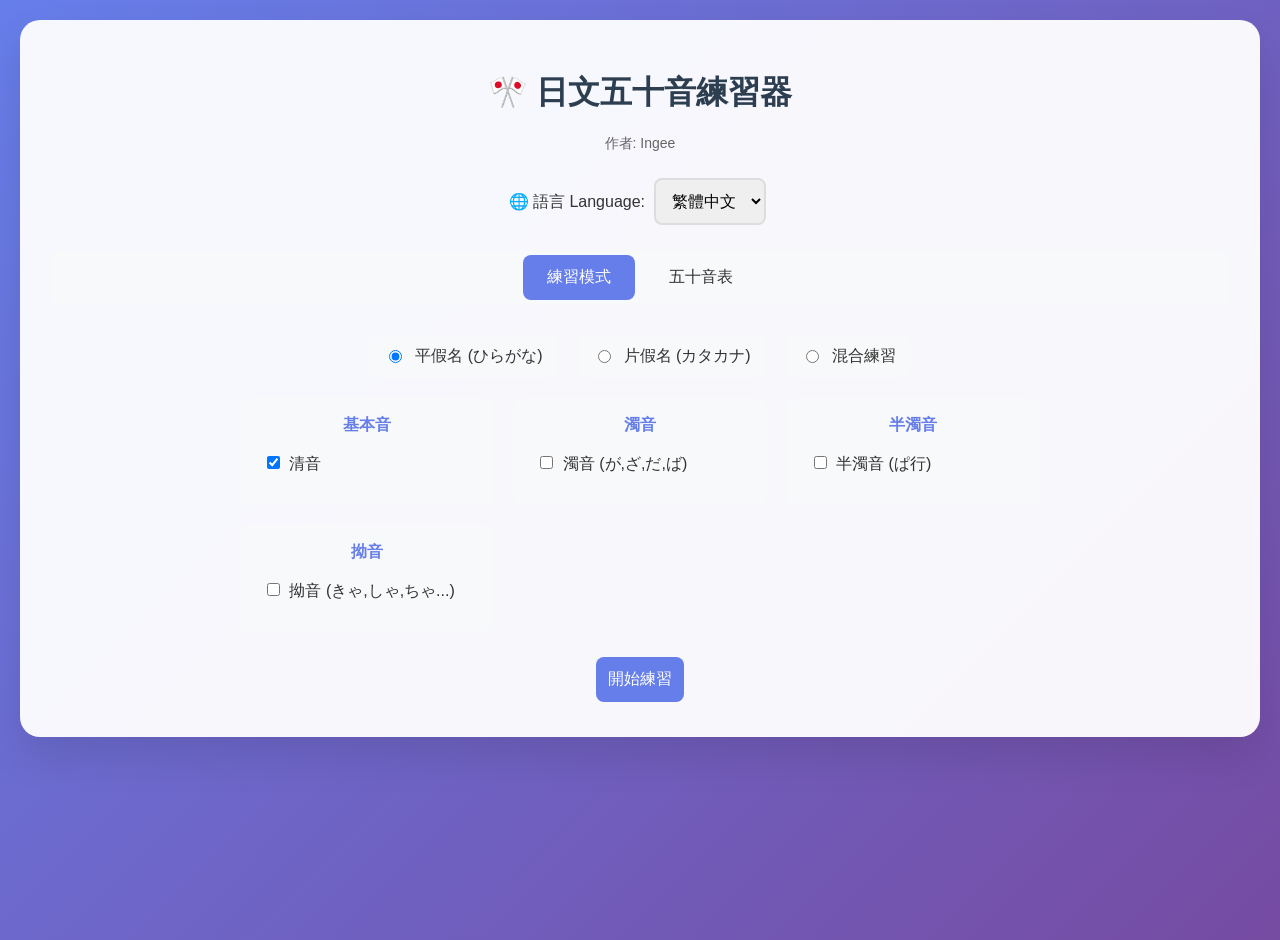
<file: test.index.html>
<!DOCTYPE html>
<html lang="zh-TW">
<head>
    <meta charset="UTF-8">
    <title>Complete Japanese Kana Practice / 完整日文五十音練習器</title>
    <style>
        body { 
            font-family: "Helvetica", "Yu Gothic", sans-serif; 
            text-align: center; 
            margin: 20px; 
            background: linear-gradient(135deg, #667eea 0%, #764ba2 100%);
            color: #333;
            min-height: 100vh;
        }
        .page-content {
            display: block;
        }
        .page-content.hidden {
            display: none;
        }
        .container {
            background: rgba(255,255,255,0.95);
            border-radius: 20px;
            padding: 30px;
            max-width: 1200px;
            margin: 0 auto;
            box-shadow: 0 20px 40px rgba(0,0,0,0.1);
        }
        h1 { color: #2c3e50; margin-bottom: 30px; }
        .nav-tabs {
            display: flex;
            justify-content: center;
            margin-bottom: 30px;
            background: #f8f9fa;
            border-radius: 10px;
            padding: 5px;
        }
        .nav-tab {
            padding: 12px 24px;
            cursor: pointer;
            border-radius: 8px;
            margin: 0 5px;
            transition: all 0.3s;
            font-weight: 500;
        }
        .nav-tab.active {
            background: #667eea;
            color: white;
        }
        .nav-tab:hover {
            background: #e9ecef;
        }
        .nav-tab.active:hover {
            background: #5a6fd8;
        }
        .tab-content {
            display: none;
        }
        .tab-content.active {
            display: block;
        }
        input, button, select { 
            padding: 12px; 
            font-size: 16px; 
            border: 2px solid #ddd;
            border-radius: 8px;
            margin: 5px;
        }
        button {
            background: #667eea;
            color: white;
            border: none;
            cursor: pointer;
            transition: all 0.3s;
        }
        button:hover {
            background: #5a6fd8;
            transform: translateY(-2px);
        }
        .kana { 
            font-size: 72px; 
            margin: 20px; 
            color: #2c3e50;
            text-shadow: 2px 2px 4px rgba(0,0,0,0.1);
        }
        .result { 
            font-size: 18px; 
            margin-top: 20px; 
            font-weight: 500;
        }
        .quiz-container { 
            display: flex; 
            justify-content: center; 
            align-items: center; 
            gap: 30px; 
            margin-top: 30px; 
        }
        .mode-select { 
            display: flex; 
            justify-content: center; 
            gap: 20px; 
            margin: 20px 0;
            flex-wrap: wrap;
        }
        .mode-select label { 
            display: flex;
            align-items: center;
            gap: 8px;
            padding: 10px 15px;
            background: #f8f9fa;
            border-radius: 8px;
            cursor: pointer;
            transition: all 0.3s;
        }
        .mode-select label:hover {
            background: #e9ecef;
        }
        .checkbox-grid { 
            display: grid; 
            grid-template-columns: repeat(auto-fit, minmax(200px, 1fr));
            gap: 20px; 
            margin: 20px 0;
            max-width: 800px;
            margin-left: auto;
            margin-right: auto;
        }
        .checkbox-group { 
            background: #f8f9fa;
            padding: 15px;
            border-radius: 10px;
            border: 2px solid transparent;
            transition: all 0.3s;
        }
        .checkbox-group:hover {
            border-color: #667eea;
        }
        .checkbox-group h4 {
            margin: 0 0 10px 0;
            color: #667eea;
            font-size: 16px;
        }
        .checkbox-group label { 
            display: block;
            margin: 8px 0;
            text-align: left;
            cursor: pointer;
            padding: 5px;
            border-radius: 4px;
            transition: background 0.2s;
        }
        .checkbox-group label:hover {
            background: rgba(102, 126, 234, 0.1);
        }
        .chart-table {
            width: 100%;
            border-collapse: collapse;
            margin: 20px 0;
            background: white;
            border-radius: 10px;
            overflow: hidden;
            box-shadow: 0 4px 6px rgba(0,0,0,0.1);
        }
        .chart-table th, .chart-table td {
            padding: 12px;
            text-align: center;
            border: 1px solid #e9ecef;
        }
        .chart-table th {
            background: #667eea;
            color: white;
            font-weight: 600;
        }
        .chart-table td {
            font-size: 18px;
            transition: background 0.2s;
        }
        .chart-table td:hover {
            background: #f8f9fa;
        }
        .kana-char {
            font-size: 24px;
            font-weight: bold;
            color: #2c3e50;
        }
        .romaji {
            font-size: 14px;
            color: #666;
            font-family: monospace;
        }
        .progress-bar {
            width: 100%;
            height: 8px;
            background: #e9ecef;
            border-radius: 4px;
            overflow: hidden;
            margin: 10px 0;
        }
        .progress-fill {
            height: 100%;
            background: linear-gradient(90deg, #667eea, #764ba2);
            transition: width 0.5s ease;
            border-radius: 4px;
        }
        .stats {
            display: flex;
            justify-content: space-around;
            margin: 20px 0;
            flex-wrap: wrap;
        }
        .stat-item {
            background: #f8f9fa;
            padding: 15px;
            border-radius: 10px;
            min-width: 120px;
            margin: 5px;
        }
        .stat-number {
            font-size: 24px;
            font-weight: bold;
            color: #667eea;
        }
        .stat-label {
            font-size: 14px;
            color: #666;
        }
        @media (max-width: 768px) {
            .container { margin: 10px; padding: 20px; }
            .kana { font-size: 48px; }
            .checkbox-grid { grid-template-columns: 1fr; }
            .quiz-container { flex-direction: column; gap: 15px; }
        }
    </style>
</head>
<body>
    <div class="container">
        <h1 id="title">🎌 日文五十音練習器</h1>
        <p style="margin: -10px 0 20px 0; color: #666; font-size: 14px;">作者: Ingee</p>

        <!-- 語言選擇 -->
        <div style="margin-bottom: 20px;">
            <label for="language">🌐 語言 Language:</label>
            <select id="language" onchange="setLanguage()">
                <option value="zh">繁體中文</option>
                <option value="en">English</option>
            </select>
        </div>

        <!-- 導航標籤 -->
        <div class="nav-tabs">
            <div class="nav-tab active" onclick="showTab('practice')">
                <span id="nav-practice">練習模式</span>
            </div>
            <div class="nav-tab" onclick="showTab('chart')">
                <span id="nav-chart">五十音表</span>
            </div>
        </div>

        <!-- 練習模式標籤內容 -->
        <div id="practice-tab" class="tab-content active">
            <!-- 假名類型選擇 -->
            <div class="mode-select">
                <label>
                    <input type="radio" name="kana-type" value="hiragana" checked                     onclick="
                        document.getElementById('cat-dakuten').textContent = '濁音 (が,ざ,だ,ば)';
                        document.getElementById('cat-handakuten').textContent = '半濁音 (ぱ行)';
                        document.getElementById('cat-youon').textContent = '拗音 (きゃ,しゃ,ちゃ...)';
                    ">
                    <span id="type-hiragana">平假名 (ひらがな)</span>
                </label>
                <label>
                    <input type="radio" name="kana-type" value="katakana"                     onclick="
                        document.getElementById('cat-dakuten').textContent = '濁音 (ガ,ザ,ダ,バ)';
                        document.getElementById('cat-handakuten').textContent = '半濁音 (パ行)';
                        document.getElementById('cat-youon').textContent = '拗音 (キャ,シャ,チャ...)';
                    ">
                    <span id="type-katakana">片假名 (カタカナ)</span>
                </label>
                <label>
                    <input type="radio" name="kana-type" value="mixed"                     onclick="
                        document.getElementById('cat-dakuten').textContent = '濁音 (が,ざ,だ,ば)';
                        document.getElementById('cat-handakuten').textContent = '半濁音 (ぱ行)';
                        document.getElementById('cat-youon').textContent = '拗音 (きゃ,しゃ,ちゃ...)';
                    ">
                    <span id="type-mixed">混合練習</span>
                </label>
            </div>

            <!-- 練習範圍選擇 -->
            <div class="checkbox-grid">
                <div class="checkbox-group">
                    <h4 id="group-basic">基本音</h4>
                    <label><input type="checkbox" name="category" value="basic" checked> <span id="cat-basic">清音 (五十音)</span></label>
                </div>
                <div class="checkbox-group">
                    <h4 id="group-dakuten">濁音</h4>
                    <label><input type="checkbox" name="category" value="dakuten"> <span id="cat-dakuten">濁音 (が,ざ,だ,ば)</span></label>
                </div>
                <div class="checkbox-group">
                    <h4 id="group-handakuten">半濁音</h4>
                    <label><input type="checkbox" name="category" value="handakuten"> <span id="cat-handakuten">半濁音 (ぱ行)</span></label>
                </div>
                <div class="checkbox-group">
                    <h4 id="group-youon">拗音</h4>
                    <label><input type="checkbox" name="category" value="youon"> <span id="cat-youon">拗音 (きゃ,しゃ,ちゃ...)</span></label>
                </div>
            </div>
            </div>

                            <button id="start-btn" onclick="startQuiz()">開始練習</button>

                <!-- 測驗區域 -->
                <div id="quiz-area" style="display: none;">
                    <!-- 進度條 -->
                    <div class="progress-bar" style="width: 100%; height: 8px; background: #e9ecef; border-radius: 4px; overflow: hidden; margin: 10px 0;">
                        <div class="progress-fill" id="progress" style="height: 100%; background: linear-gradient(90deg, #667eea, #764ba2); transition: width 0.5s ease; border-radius: 4px; width: 0%;"></div>
                    </div>
                    
                    <!-- 統計資訊 -->
                    <div class="stats" style="display: flex; justify-content: space-around; margin: 20px 0; flex-wrap: wrap;">
                        <div class="stat-item" style="background: #f8f9fa; padding: 15px; border-radius: 10px; min-width: 120px; margin: 5px;">
                            <div class="stat-number" id="current-num" style="font-size: 24px; font-weight: bold; color: #667eea;">1</div>
                            <div class="stat-label" id="stat-current" style="font-size: 14px; color: #666;">當前題目</div>
                        </div>
                        <div class="stat-item" style="background: #f8f9fa; padding: 15px; border-radius: 10px; min-width: 120px; margin: 5px;">
                            <div class="stat-number" id="total-num" style="font-size: 24px; font-weight: bold; color: #667eea;">0</div>
                            <div class="stat-label" id="stat-total" style="font-size: 14px; color: #666;">總題數</div>
                        </div>
                        <div class="stat-item" style="background: #f8f9fa; padding: 15px; border-radius: 10px; min-width: 120px; margin: 5px;">
                            <div class="stat-number" id="score-num" style="font-size: 24px; font-weight: bold; color: #667eea;">0</div>
                            <div class="stat-label" id="stat-score" style="font-size: 14px; color: #666;">正確數</div>
                        </div>
                        <div class="stat-item" style="background: #f8f9fa; padding: 15px; border-radius: 10px; min-width: 120px; margin: 5px;">
                            <div class="stat-number" id="accuracy" style="font-size: 24px; font-weight: bold; color: #667eea;">0%</div>
                            <div class="stat-label" id="stat-accuracy" style="font-size: 14px; color: #666;">正確率</div>
                        </div>
                    </div>

                    <!-- 測驗區 -->
                    <div class="quiz-container" style="display: flex; justify-content: center; align-items: center; gap: 30px; margin-top: 30px; flex-direction: column;">
                        <div class="kana" id="kana" style="font-size: 72px; margin: 20px; color: #2c3e50; text-shadow: 2px 2px 4px rgba(0,0,0,0.1);"></div>
                        <input id="answer" placeholder="輸入羅馬拼音" onkeydown="if(event.key==='Enter') checkAnswer()" style="padding: 12px; font-size: 16px; border: 2px solid #ddd; border-radius: 8px; margin: 5px;">
                        <button onclick="checkAnswer()" id="submit-btn" style="padding: 12px; font-size: 16px; border: 2px solid #ddd; border-radius: 8px; margin: 5px; background: #667eea; color: white; border: none; cursor: pointer;">送出</button>
                        <div class="result" id="feedback" style="font-size: 18px; margin-top: 20px; font-weight: 500;"></div>
                        <img src="咖波種子.gif" alt="咖波種子 GIF" style="width:300px; height:auto; margin-top: 20px;">
                    </div>
                </div>

            <!-- 測驗區 -->
            <div id="quiz" style="display:none;">
                <!-- 進度條 -->
                <div class="progress-bar">
                    <div class="progress-fill" id="progress"></div>
                </div>
                
                <!-- 統計資訊 -->
                <div class="stats">
                    <div class="stat-item">
                        <div class="stat-number" id="current-num">1</div>
                        <div class="stat-label" id="stat-current">當前題目</div>
                    </div>
                    <div class="stat-item">
                        <div class="stat-number" id="total-num">0</div>
                        <div class="stat-label" id="stat-total">總題數</div>
                    </div>
                    <div class="stat-item">
                        <div class="stat-number" id="score-num">0</div>
                        <div class="stat-label" id="stat-score">正確數</div>
                    </div>
                    <div class="stat-item">
                        <div class="stat-number" id="accuracy">0%</div>
                        <div class="stat-label" id="stat-accuracy">正確率</div>
                    </div>
                </div>

                <div class="quiz-container" style="flex-direction: column;">
                    <div class="kana" id="kana"></div>
                    <input id="answer" placeholder="輸入羅馬拼音" onkeydown="if(event.key==='Enter') checkAnswer()">
                    <button onclick="checkAnswer()" id="submit-btn">送出</button>
                    <div class="result" id="feedback"></div>
                    <img src="咖波種子.gif" alt="咖波種子 GIF" style="width:300px; height:auto; margin-top: 20px;">
                </div>
            </div>
        </div>

        <!-- 五十音表標籤內容 -->
        <div id="chart-tab" class="tab-content">
            <div class="mode-select">
                <label>
                    <input type="radio" name="chart-type" value="hiragana" checked onchange="updateChart()">
                    <span>平假名</span>
                </label>
                <label>
                    <input type="radio" name="chart-type" value="katakana" onchange="updateChart()">
                    <span>片假名</span>
                </label>
            </div>
            <div id="kana-chart"></div>
            
            <!-- 概念展示區 -->
            <div style="margin: 30px 0;">
                <div class="checkbox-grid" style="pointer-events: none;">
                    <div class="checkbox-group" style="background: #f0f4ff; border: 2px solid #667eea;">
                        <h4 id="group-sokuon">促音</h4>
                        <p style="font-size: 14px; color: #666; margin: 5px 0; text-align: left;" id="sokuon-desc">
                            小つ (っ)，發音時停頓一拍<br>
                            例：きっぷ (kippu)、がっこう (gakkou)
                        </p>
                    </div>
                    <div class="checkbox-group" style="background: #f0f4ff; border: 2px solid #667eea;">
                        <h4 id="group-chouon">長音</h4>
                        <p style="font-size: 14px; color: #666; margin: 5px 0; text-align: left;" id="chouon-desc">
                            母音延長，持續兩拍<br>
                            例：おかあさん (okaasan)、コーヒー (koohii)
                        </p>
                    </div>
                </div>
            </div>
        </div>
    </div>

    <script>
    // 完整的假名數據
    const kanaData = {
        basic: {
            hiragana: [
                ["あ","a"],["い","i"],["う","u"],["え","e"],["お","o"],
                ["か","ka"],["き","ki"],["く","ku"],["け","ke"],["こ","ko"],
                ["さ","sa"],["し","shi"],["す","su"],["せ","se"],["そ","so"],
                ["た","ta"],["ち","chi"],["つ","tsu"],["て","te"],["と","to"],
                ["な","na"],["に","ni"],["ぬ","nu"],["ね","ne"],["の","no"],
                ["は","ha"],["ひ","hi"],["ふ","fu"],["へ","he"],["ほ","ho"],
                ["ま","ma"],["み","mi"],["む","mu"],["め","me"],["も","mo"],
                ["や","ya"],["ゆ","yu"],["よ","yo"],
                ["ら","ra"],["り","ri"],["る","ru"],["れ","re"],["ろ","ro"],
                ["わ","wa"],["を","wo"],["ん","n"]
            ],
            katakana: [
                ["ア","a"],["イ","i"],["ウ","u"],["エ","e"],["オ","o"],
                ["カ","ka"],["キ","ki"],["ク","ku"],["ケ","ke"],["コ","ko"],
                ["サ","sa"],["シ","shi"],["ス","su"],["セ","se"],["ソ","so"],
                ["タ","ta"],["チ","chi"],["ツ","tsu"],["テ","te"],["ト","to"],
                ["ナ","na"],["ニ","ni"],["ヌ","nu"],["ネ","ne"],["ノ","no"],
                ["ハ","ha"],["ヒ","hi"],["フ","fu"],["ヘ","he"],["ホ","ho"],
                ["マ","ma"],["ミ","mi"],["ム","mu"],["メ","me"],["モ","mo"],
                ["ヤ","ya"],["ユ","yu"],["ヨ","yo"],
                ["ラ","ra"],["リ","ri"],["ル","ru"],["レ","re"],["ロ","ro"],
                ["ワ","wa"],["ヲ","wo"],["ン","n"]
            ]
        },
        dakuten: {
            hiragana: [
                ["が","ga"],["ぎ","gi"],["ぐ","gu"],["げ","ge"],["ご","go"],
                ["ざ","za"],["じ","ji/zi"],["ず","zu"],["ぜ","ze"],["ぞ","zo"],
                ["だ","da"],["ぢ","di/ji"],["づ","du/zu"],["で","de"],["ど","do"],
                ["ば","ba"],["び","bi"],["ぶ","bu"],["べ","be"],["ぼ","bo"]
            ],
            katakana: [
                ["ガ","ga"],["ギ","gi"],["グ","gu"],["ゲ","ge"],["ゴ","go"],
                ["ザ","za"],["ジ","ji/zi"],["ズ","zu"],["ゼ","ze"],["ゾ","zo"],
                ["ダ","da"],["ヂ","di/ji"],["ヅ","du/zu"],["デ","de"],["ド","do"],
                ["バ","ba"],["ビ","bi"],["ブ","bu"],["ベ","be"],["ボ","bo"]
            ]
        },
        handakuten: {
            hiragana: [
                ["ぱ","pa"],["ぴ","pi"],["ぷ","pu"],["ぺ","pe"],["ぽ","po"]
            ],
            katakana: [
                ["パ","pa"],["ピ","pi"],["プ","pu"],["ペ","pe"],["ポ","po"]
            ]
        },
        youon: {
            hiragana: [
                ["きゃ","kya"],["きゅ","kyu"],["きょ","kyo"],
                ["しゃ","sha"],["しゅ","shu"],["しょ","sho"],
                ["ちゃ","cha"],["ちゅ","chu"],["ちょ","cho"],
                ["にゃ","nya"],["にゅ","nyu"],["にょ","nyo"],
                ["ひゃ","hya"],["ひゅ","hyu"],["ひょ","hyo"],
                ["みゃ","mya"],["みゅ","myu"],["みょ","myo"],
                ["りゃ","rya"],["りゅ","ryu"],["りょ","ryo"],
                ["ぎゃ","gya"],["ぎゅ","gyu"],["ぎょ","gyo"],
                ["じゃ","ja"],["じゅ","ju"],["じょ","jo"],
                ["ぢゃ","dya"],["ぢゅ","dyu"],["ぢょ","dyo"],
                ["びゃ","bya"],["びゅ","byu"],["びょ","byo"],
                ["ぴゃ","pya"],["ぴゅ","pyu"],["ぴょ","pyo"]
            ],
            katakana: [
                ["キャ","kya"],["キュ","kyu"],["キョ","kyo"],
                ["シャ","sha"],["シュ","shu"],["ショ","sho"],
                ["チャ","cha"],["チュ","chu"],["チョ","cho"],
                ["ニャ","nya"],["ニュ","nyu"],["ニョ","nyo"],
                ["ヒャ","hya"],["ヒュ","hyu"],["ヒョ","hyo"],
                ["ミャ","mya"],["ミュ","myu"],["ミョ","myo"],
                ["リャ","rya"],["リュ","ryu"],["リョ","ryo"],
                ["ギャ","gya"],["ギュ","gyu"],["ギョ","gyo"],
                ["ジャ","ja"],["ジュ","ju"],["ジョ","jo"],
                ["ヂャ","dya"],["ヂュ","dyu"],["ヂョ","dyo"],
                ["ビャ","bya"],["ビュ","byu"],["ビョ","byo"],
                ["ピャ","pya"],["ピュ","pyu"],["ピョ","pyo"]
            ]
        }
    };

    // 五十音表數據
    const chartData = {
        basic: [
            ["","a","i","u","e","o"],
            ["","あ/ア","い/イ","う/ウ","え/エ","お/オ"],
            ["k","か/カ","き/キ","く/ク","け/ケ","こ/コ"],
            ["s","さ/サ","し/シ","す/ス","せ/セ","そ/ソ"],
            ["t","た/タ","ち/チ","つ/ツ","て/テ","と/ト"],
            ["n","な/ナ","に/ニ","ぬ/ヌ","ね/ネ","の/ノ"],
            ["h","は/ハ","ひ/ヒ","ふ/フ","へ/ヘ","ほ/ホ"],
            ["m","ま/マ","み/ミ","む/ム","め/メ","も/モ"],
            ["y","や/ヤ","","ゆ/ユ","","よ/ヨ"],
            ["r","ら/ラ","り/リ","る/ル","れ/レ","ろ/ロ"],
            ["w","わ/ワ","","","","を/ヲ (wo/o)"],
            ["","","","","","ん/ン"]
        ],
        dakuten: [
            ["","a","i","u","e","o"],
            ["g","が/ガ","ぎ/ギ","ぐ/グ","げ/ゲ","ご/ゴ"],
            ["z","ざ/ザ","じ/ジ (ji/zi)","ず/ズ","ぜ/ゼ","ぞ/ゾ"],
            ["d","だ/ダ","ぢ/ヂ (di/ji)","づ/ヅ (du/zu)","で/デ","ど/ド"],
            ["b","ば/バ","び/ビ","ぶ/ブ","べ/ベ","ぼ/ボ"]
        ],
        handakuten: [
            ["","a","i","u","e","o"],
            ["p","ぱ/パ","ぴ/ピ","ぷ/プ","ぺ/ペ","ぽ/ポ"]
        ]
    };

    let selected = [], current = 0, score = 0, total = 0, lang = "zh";

    const texts = {
        zh: {
            title: "🎌 日文五十音練習器",
            navPractice: "練習模式",
            navChart: "五十音表",
            typeHiragana: "平假名 (ひらがな)",
            typeKatakana: "片假名 (カタカナ)",
            typeMixed: "混合練習",
            groupBasic: "基本音",
            groupDakuten: "濁音",
            groupHandakuten: "半濁音",
            groupYouon: "拗音",
            groupSokuon: "促音",
            groupChouon: "長音",
            sokuonDesc: "小つ (っ)，發音時停頓一拍<br>例：きっぷ (kippu)、がっこう (gakkou)",
            chouonDesc: "母音延長，持續兩拍<br>例：おかあさん (okaasan)、コーヒー (koohii)",
            backBtn: "返回主選單",
            quizTitle: "練習模式",
            catBasic: "清音",
            catDakuten: "濁音 (が,ざ,だ,ば)",
            catHandakuten: "半濁音 (ぱ行)",
            catYouon: "拗音 (きゃ,しゃ,ちゃ...)",
            catSokuon: "促音 (きっぷ,がっこう...)",
            catChouon: "長音 (おかあさん,コーヒー...)",
            catBasicKatakana: "清音",
            catDakutenKatakana: "濁音 (ガ,ザ,ダ,バ)",
            catHandakutenKatakana: "半濁音 (パ行)",
            catYouonKatakana: "拗音 (キャ,シャ,チャ...)",
            catSokuonKatakana: "促音 (チケット,サッカー...)",
            catChouonKatakana: "長音 (コーヒー,ケーキ...)",
            startBtn: "開始練習",
            submitBtn: "送出",
            correct: "✅ 正確！",
            wrong: c => `❌ 錯誤，正確答案是 ${c}`,
            finalScore: (s, t) => `🌟 練習完成！得分：${s} / ${t} (${Math.round(s/t*100)}%)`,
            alert: "⚠️ 請至少選擇一種練習類型！",
            statCurrent: "當前題目",
            statTotal: "總題數",
            statScore: "正確數",
            statAccuracy: "正確率",
            answerPlaceholder: "輸入羅馬拼音"
        },
        en: {
            title: "🎌 50 Sounds Practice",
            navPractice: "Practice Mode",
            navChart: "Kana Chart",
            typeHiragana: "Hiragana (ひらがな)",
            typeKatakana: "Katakana (カタカナ)",
            typeMixed: "Mixed Practice",
            groupBasic: "Basic",
            groupDakuten: "Dakuten",
            groupHandakuten: "Handakuten",
            groupYouon: "Youon",
            groupSokuon: "Sokuon",
            groupChouon: "Long Vowels",
            sokuonDesc: "Small tsu (っ), pause for one beat<br>Ex: きっぷ (kippu), がっこう (gakkou)",
            chouonDesc: "Extended vowels, hold for two beats<br>Ex: おかあさん (okaasan), コーヒー (koohii)",
            backBtn: "Back to Menu",
            quizTitle: "Practice Mode",
            catBasic: "Clear sounds",
            catDakuten: "Voiced sounds (ga,za,da,ba)",
            catHandakuten: "Semi-voiced sounds (pa)",
            catYouon: "Contracted sounds (kya,sha,cha...)",
            catSokuon: "Double consonants (kippu,gakkou...)",
            catChouon: "Long vowels (okaasan,koohii...)",
            catBasicKatakana: "Clear sounds",
            catDakutenKatakana: "Voiced sounds (GA,ZA,DA,BA)",
            catHandakutenKatakana: "Semi-voiced sounds (PA)",
            catYouonKatakana: "Contracted sounds (KYA,SHA,CHA...)",
            catSokuonKatakana: "Double consonants (chiketto,sakkaa...)",
            catChouonKatakana: "Long vowels (koohii,keeki...)",
            startBtn: "Start Practice",
            submitBtn: "Submit",
            correct: "✅ Correct!",
            wrong: c => `❌ Incorrect, correct answer: ${c}`,
            finalScore: (s, t) => `🌟 Practice Complete! Score: ${s} / ${t} (${Math.round(s/t*100)}%)`,
            alert: "⚠️ Please select at least one practice type!",
            statCurrent: "Current",
            statTotal: "Total",
            statScore: "Correct",
            statAccuracy: "Accuracy",
            answerPlaceholder: "Enter romaji"
        }
    };

    function setLanguage() {
        lang = document.getElementById("language").value;
        const t = texts[lang];
        
        document.getElementById("title").innerText = t.title;
        
        // 更新作者信息
        const authorElement = document.querySelector('p');
        if (lang === 'zh') {
            authorElement.innerText = "作者: Ingee";
        } else {
            authorElement.innerText = "Author: Ingee";
        }
        
        document.getElementById("nav-practice").innerText = t.navPractice;
        document.getElementById("nav-chart").innerText = t.navChart;
        document.getElementById("type-hiragana").innerText = t.typeHiragana;
        document.getElementById("type-katakana").innerText = t.typeKatakana;
        document.getElementById("type-mixed").innerText = t.typeMixed;
        document.getElementById("group-basic").innerText = t.groupBasic;
        document.getElementById("group-dakuten").innerText = t.groupDakuten;
        document.getElementById("group-handakuten").innerText = t.groupHandakuten;
        document.getElementById("group-youon").innerText = t.groupYouon;
        document.getElementById("group-sokuon").innerText = t.groupSokuon;
        document.getElementById("group-chouon").innerText = t.groupChouon;
        document.getElementById("sokuon-desc").innerHTML = t.sokuonDesc;
        document.getElementById("chouon-desc").innerHTML = t.chouonDesc;
        const backBtnEl = document.getElementById("back-btn");
        if (backBtnEl) backBtnEl.innerText = t.backBtn;
        const quizTitleEl = document.getElementById("quiz-title");
        if (quizTitleEl) quizTitleEl.innerText = t.quizTitle;
        document.getElementById("cat-basic").innerText = t.catBasic;
        document.getElementById("cat-dakuten").innerText = t.catDakuten;
        document.getElementById("cat-handakuten").innerText = t.catHandakuten;
        document.getElementById("cat-youon").innerText = t.catYouon;
        // Move start and submit button updates here
        document.getElementById("start-btn").innerText = t.startBtn;
        document.getElementById("submit-btn").innerText = t.submitBtn;
        document.getElementById("stat-current").innerText = t.statCurrent;
        document.getElementById("stat-total").innerText = t.statTotal;
        document.getElementById("stat-score").innerText = t.statScore;
        document.getElementById("stat-accuracy").innerText = t.statAccuracy;
        document.getElementById("answer").placeholder = t.answerPlaceholder;
        updateChart();
    }

    function showTab(tabName) {
        // 先隱藏所有 tab-content
        document.querySelectorAll('.tab-content').forEach(tab => {
            tab.classList.remove('active');
            tab.style.display = 'none';
        });
        // 先移除所有 nav-tab 的 active
        document.querySelectorAll('.nav-tab').forEach(tab => tab.classList.remove('active'));

        // 顯示對應 tab
        const currentTab = document.getElementById(tabName + '-tab');
        if (currentTab) {
            currentTab.classList.add('active');
            currentTab.style.display = 'block';
        }
        // 對應 nav-tab 加 active
        if (event && event.target) {
            event.target.closest('.nav-tab').classList.add('active');
        }

        // 控制「開始練習」按鈕顯示
        const startBtn = document.getElementById("start-btn");
        if (startBtn) {
            if (tabName === 'practice') {
                startBtn.style.display = "";
                startBtn.innerText = texts[lang].startBtn;
            } else {
                startBtn.style.display = "none";
            }
        }

        if (tabName === 'chart') {
            updateChart();
            console.log("Chart updated");
        }
    }

    function updateKanaType() {
        // 假名類型更新時可以添加邏輯
    }

    function shuffle(array) {
        const newArray = [...array];
        for (let i = newArray.length - 1; i > 0; i--) {
            const j = Math.floor(Math.random() * (i + 1));
            [newArray[i], newArray[j]] = [newArray[j], newArray[i]];
        }
        return newArray;
    }

    function startQuiz() {
        console.log("startQuiz called");
        
        // 清理之前的練習狀態
        const existingQuizArea = document.getElementById("quiz-area");
        if (existingQuizArea) {
            existingQuizArea.style.display = "none";
        }
        const inlineQuiz = document.getElementById("inline-quiz");
        if (inlineQuiz) {
            inlineQuiz.remove();
        }
        const existingQuizHeader = document.getElementById("quiz-header");
        if (existingQuizHeader) {
            existingQuizHeader.remove();
        }
        
        const kanaTypeEl = document.querySelector('input[name="kana-type"]:checked');
        if (!kanaTypeEl) {
            console.log("No kana type selected");
            return;
        }
        
        const kanaType = kanaTypeEl.value;
        const categories = Array.from(document.querySelectorAll('input[name="category"]:checked')).map(cb => cb.value);
        
        if (categories.length === 0) {
            alert(texts[lang].alert);
            return;
        }

        let kanaList = [];
        categories.forEach(category => {
            if (kanaData[category]) {
                if (kanaType === 'mixed') {
                    if (kanaData[category].hiragana) kanaList.push(...kanaData[category].hiragana);
                    if (kanaData[category].katakana) kanaList.push(...kanaData[category].katakana);
                } else {
                    if (kanaData[category][kanaType]) kanaList.push(...kanaData[category][kanaType]);
                }
            }
        });

        if (kanaList.length === 0) {
            console.log("No kana data found");
            return;
        }

        selected = shuffle(kanaList);
        current = 0;
        score = 0;
        total = selected.length;
        
        // 進入練習模式 - 隱藏主選單內容，顯示練習內容
        const practiceTab = document.getElementById("practice-tab");
        const chartTab = document.getElementById("chart-tab");
        const navTabs = document.querySelector(".nav-tabs");
        const languageSelect = document.querySelector('div[style*="margin-bottom: 20px"]');
        
        console.log("Hiding menu elements...");
        
        if (practiceTab) {
            // 隱藏選項區域
            const checkboxGrid = practiceTab.querySelector(".checkbox-grid");
            const modeSelect = practiceTab.querySelector(".mode-select");
            const startBtn = document.getElementById("start-btn");
            
            if (checkboxGrid) {
                checkboxGrid.style.display = "none";
                console.log("Checkbox grid hidden");
            }
            if (modeSelect) {
                modeSelect.style.display = "none";
                console.log("Mode select hidden");
            }
            if (startBtn) {
                startBtn.style.display = "none";
                console.log("Start button hidden");
            }
            if (navTabs) {
                navTabs.style.display = "none";
                console.log("Nav tabs hidden");
            }
            if (chartTab) {
                chartTab.style.display = "none";
                console.log("Chart tab hidden");
            }
            if (languageSelect) {
                languageSelect.style.display = "none";
                console.log("Language select hidden");
            }
            
            // 創建練習頁面頂部導航
            let quizHeader = document.createElement("div");
            quizHeader.id = "quiz-header";
            quizHeader.style.cssText = "display: flex; justify-content: space-between; align-items: center; margin-bottom: 30px; padding: 15px; background: rgba(255,255,255,0.9); border-radius: 10px; box-shadow: 0 2px 10px rgba(0,0,0,0.1);";
            
            const backButton = document.createElement("button");
            backButton.innerHTML = "← " + texts[lang].backBtn;
            backButton.style.cssText = "background: #6c757d; color: white; border: none; padding: 10px 20px; border-radius: 8px; cursor: pointer; font-size: 14px;";
            backButton.onclick = returnToMenu;
            
            const title = document.createElement("h2");
            title.style.cssText = "margin: 0; color: #2c3e50;";
            title.innerText = texts[lang].quizTitle;
            
            const spacer = document.createElement("div");
            spacer.style.width = "120px";
            
            quizHeader.appendChild(backButton);
            quizHeader.appendChild(title);
            quizHeader.appendChild(spacer);
            
            practiceTab.insertBefore(quizHeader, practiceTab.firstChild);
            console.log("Quiz header created");
        }
        
        // 強制顯示測驗內容
        console.log("Force showing quiz content...");
        
        // 直接在這裡顯示測驗區域
        const quizArea = document.getElementById("quiz-area");
        console.log("Direct quiz area check:", quizArea);
        
        if (quizArea) {
            quizArea.style.display = "block";
            quizArea.style.visibility = "visible";
            quizArea.style.opacity = "1";
            quizArea.style.position = "relative";
            quizArea.style.zIndex = "1000";
            quizArea.style.backgroundColor = "rgba(255,255,255,0.95)";
            quizArea.style.padding = "20px";
            quizArea.style.borderRadius = "10px";
            quizArea.style.marginTop = "20px";
            console.log("Quiz area shown directly with enhanced styles");
        } else {
            console.log("Quiz area NOT found - creating inline");
            // 直接創建測驗內容
            const practiceTab = document.getElementById("practice-tab");
            if (practiceTab) {
                const inlineQuiz = document.createElement("div");
                inlineQuiz.id = "inline-quiz";
                inlineQuiz.innerHTML = `
                    <div style="font-size: 72px; margin: 20px; color: #2c3e50; text-align: center;" id="kana"></div>
                    <div style="text-align: center; margin: 20px;">
                        <input id="answer" placeholder="輸入羅馬拼音" style="padding: 12px; font-size: 16px; border: 2px solid #ddd; border-radius: 8px; margin: 5px;">
                        <br><br>
                        <button onclick="checkAnswer()" id="submit-btn" style="padding: 12px 24px; font-size: 16px; background: #667eea; color: white; border: none; border-radius: 8px; cursor: pointer;">送出</button>
                        <div id="feedback" style="font-size: 18px; margin: 20px; font-weight: 500;"></div>
                        <img src="咖波種子.gif" alt="咖波種子 GIF" style="width:300px; height:auto; margin-top: 20px;">
                    </div>
                `;
                practiceTab.appendChild(inlineQuiz);
                console.log("Inline quiz created");
            }
        }
        
        const totalNumEl = document.getElementById("total-num");
        if (totalNumEl) {
            totalNumEl.innerText = total;
            console.log("Total number set to:", total);
        }
        
        console.log("Calling updateStats...");
        updateStats();
        console.log("Calling nextQuestion...");
        nextQuestion();
        console.log("Quiz started successfully");
        showQuizContent();
    }

    function showQuizContent() {
        // 確保所有練習相關的元素都顯示
        const elementsToShow = [
            "progress", "current-num", "total-num", "score-num", "accuracy",
            "stat-current", "stat-total", "stat-score", "stat-accuracy",
            "kana", "answer", "submit-btn", "feedback"
        ];
        
        elementsToShow.forEach(id => {
            const element = document.getElementById(id);
            if (element) {
                element.style.display = "";
            }
        });
        
        // 確保進度條容器顯示
        const progressBar = document.querySelector(".progress-bar");
        if (progressBar) progressBar.style.display = "block";
        
        // 確保統計區域顯示
        const stats = document.querySelector(".stats");
        if (stats) stats.style.display = "flex";
        
        // 確保測驗容器顯示
        const quizContainer = document.querySelector(".quiz-container");
        if (quizContainer) quizContainer.style.display = "flex";
        
        // 確保咖波種子顯示
        const kaboImg = document.querySelector('img[alt="咖波種子 GIF"]');
        if (kaboImg) {
            kaboImg.style.display = "block";
        }
    }

    function returnToMenu() {
        console.log("Returning to menu...");
        
        // 返回主選單 - 顯示主選單內容，隱藏練習內容
        const practiceTab = document.getElementById("practice-tab");
        const chartTab = document.getElementById("chart-tab");
        const navTabs = document.querySelector(".nav-tabs");
        const languageSelect = document.querySelector('div[style*="margin-bottom: 20px"]');
        const quizHeader = document.getElementById("quiz-header");
        
        if (practiceTab) {
            // 顯示選項區域
            const checkboxGrid = practiceTab.querySelector(".checkbox-grid");
            const modeSelect = practiceTab.querySelector(".mode-select");
            const startBtn = document.getElementById("start-btn");
            
            if (checkboxGrid) {
                checkboxGrid.style.display = "";
                console.log("Checkbox grid restored");
            }
            if (modeSelect) {
                modeSelect.style.display = "";
                console.log("Mode select restored");
            }
            if (startBtn) {
                startBtn.style.display = "";
                console.log("Start button restored");
            }
            if (navTabs) {
                navTabs.style.display = "";
                console.log("Nav tabs restored");
            }
            if (languageSelect) {
                languageSelect.style.display = "";
                console.log("Language select restored");
            }
            if (quizHeader) {
                quizHeader.style.display = "none";
                console.log("Quiz header hidden");
            }
        }
        
        // 修正：不要直接設 display: none，讓 tab 切換時自動管理
        if (chartTab) {
            chartTab.classList.remove('active');
            console.log("Chart tab reset (remove active class)");
        }
        
        // 隱藏測驗內容
        hideQuizContent();
        
        console.log("Returned to main menu");
    }

    function hideQuizContent() {
        // 隱藏 quiz-area
        const quizArea = document.getElementById("quiz-area");
        if (quizArea) quizArea.style.display = "none";

        // 隱藏進度條容器
        const progressBar = document.querySelector(".progress-bar");
        if (progressBar) progressBar.style.display = "none";
        
        // 隱藏統計區域
        const stats = document.querySelector(".stats");
        if (stats) stats.style.display = "none";
        
        // 隱藏測驗容器
        const quizContainer = document.querySelector(".quiz-container");
        if (quizContainer) quizContainer.style.display = "none";
        
        // 隱藏假名顯示
        const kanaEl = document.getElementById("kana");
        if (kanaEl) kanaEl.innerText = "";
        
        // 隱藏咖波種子
        const kaboImg = document.querySelector('img[alt="咖波種子 GIF"]');
        if (kaboImg) {
            kaboImg.style.display = "none";
        }
        
        // 清除反饋
        const feedbackEl = document.getElementById("feedback");
        if (feedbackEl) feedbackEl.innerText = "";
    }

    function updateStats() {
        const currentEl = document.getElementById("current-num");
        const scoreEl = document.getElementById("score-num");
        const accuracyEl = document.getElementById("accuracy");
        const progressEl = document.getElementById("progress");
        
        if (currentEl) currentEl.innerText = current + 1;
        if (scoreEl) scoreEl.innerText = score;
        if (accuracyEl) accuracyEl.innerText = current > 0 ? Math.round(score / current * 100) + "%" : "0%";
        
        if (progressEl) {
            const progress = ((current) / total) * 100;
            progressEl.style.width = progress + "%";
        }
    }

    function nextQuestion() {
        console.log("nextQuestion called, current:", current, "total:", total);
        
        const kanaEl = document.getElementById("kana");
        const answerEl = document.getElementById("answer");
        const submitBtnEl = document.getElementById("submit-btn");
        const feedbackEl = document.getElementById("feedback");
        
        console.log("Kana element:", kanaEl);
        console.log("Answer element:", answerEl);
        
        if (current >= selected.length) {
            if (kanaEl) {
                kanaEl.innerText = texts[lang].finalScore(score, total);
                console.log("Final score displayed");
            }
            if (answerEl) answerEl.style.display = "none";
            if (submitBtnEl) submitBtnEl.style.display = "none";
            if (feedbackEl) feedbackEl.innerText = "";
            return;
        }
        
        if (kanaEl) {
            kanaEl.innerText = selected[current][0];
            console.log("Current kana set to:", selected[current][0]);
        }
        if (answerEl) {
            answerEl.value = "";
            answerEl.style.display = "inline";
            setTimeout(() => answerEl.focus(), 100);
            console.log("Answer input reset and focused");
        }
        if (submitBtnEl) submitBtnEl.style.display = "inline";
        if (feedbackEl) feedbackEl.innerText = "";
        
        updateStats();
    }

    function checkAnswer() {
        const answerEl = document.getElementById("answer");
        const feedbackEl = document.getElementById("feedback");
        
        if (!answerEl || !feedbackEl) return;
        
        const user = answerEl.value.trim().toLowerCase();
        const char = selected[current][0];
        const correctAnswers = selected[current][1];
        
        // 處理多種讀音的情況
        let acceptableAnswers = [];
        if (correctAnswers.includes('/')) {
            acceptableAnswers = correctAnswers.split('/');
        } else {
            acceptableAnswers = [correctAnswers];
        }
        
        // 特殊情況處理
        if (char === "を" || char === "ヲ") {
            acceptableAnswers = ["wo", "o"];
        }
        if (char === "ぢ" || char === "ヂ") {
            acceptableAnswers = ["di", "ji"];
        }
        if (char === "づ" || char === "ヅ") {
            acceptableAnswers = ["du", "zu"];
        }
        if (char === "じ" || char === "ジ") {
            acceptableAnswers = ["ji", "zi"];
        }
        
        if (acceptableAnswers.includes(user)) {
            feedbackEl.innerText = texts[lang].correct;
            feedbackEl.style.color = "#27ae60";
            score++;
        } else {
            const answerDisplay = acceptableAnswers.length > 1 ? 
                acceptableAnswers.join(' / ') : acceptableAnswers[0];
            feedbackEl.innerText = texts[lang].wrong(answerDisplay);
            feedbackEl.style.color = "#e74c3c";
        }
        
        current++;
        setTimeout(nextQuestion, 1500);
    }

    function updateChart() {
        console.log("updateChart called");
        
        const chartType = document.querySelector('input[name="chart-type"]:checked');
        if (!chartType) {
            console.log("No chart type selected, defaulting to hiragana");
            // 如果找不到選中的類型，默認為平假名
            const hiraganaRadio = document.querySelector('input[name="chart-type"][value="hiragana"]');
            if (hiraganaRadio) hiraganaRadio.checked = true;
        }
        
        const selectedType = chartType ? chartType.value : 'hiragana';
        console.log("Chart type:", selectedType);
        
        const chartContainer = document.getElementById("kana-chart");
        console.log("Chart container:", chartContainer);
        
        if (!chartContainer) {
            console.log("Chart container not found!");
            return;
        }
        
        let html = "";
        
        // 基本音表
        html += "<h3>清音</h3>";
        html += createChartTable(chartData.basic, selectedType);
        
        // 濁音表
        html += "<h3>濁音</h3>";
        html += createChartTable(chartData.dakuten, selectedType);
        
        // 半濁音表
        html += "<h3>半濁音</h3>";
        html += createChartTable(chartData.handakuten, selectedType);
        
        // 拗音表
        html += "<h3>拗音</h3>";
        html += createYouonTable(selectedType);
        
        console.log("Generated HTML length:", html.length);
        console.log("HTML preview:", html.substring(0, 200) + "...");
        
        chartContainer.innerHTML = html;
        console.log("Chart container updated");
    }

    function createChartTable(data, type) {
        console.log("createChartTable called with type:", type);
        console.log("Data:", data);
        
        let html = '<table class="chart-table" style="width: 100%; border-collapse: collapse; margin: 20px 0; background: white; border-radius: 10px; overflow: hidden; box-shadow: 0 4px 6px rgba(0,0,0,0.1);">';
        
        data.forEach((row, index) => {
            html += '<tr>';
            row.forEach((cell, cellIndex) => {
                const cellStyle = index === 0 ? 
                    'style="padding: 12px; text-align: center; border: 1px solid #e9ecef; background: #667eea; color: white; font-weight: 600;"' :
                    'style="padding: 12px; text-align: center; border: 1px solid #e9ecef; font-size: 18px;"';
                
                if (index === 0) {
                    html += `<th ${cellStyle}>${cell}</th>`;
                } else {
                    if (cellIndex === 0) {
                        html += `<th ${cellStyle}>${cell}</th>`;
                    } else {
                        if (cell === "") {
                            html += '<td style="padding: 12px; text-align: center; border: 1px solid #e9ecef;"></td>';
                        } else {
                            // 檢查是否包含括號（多種讀音）
                            if (cell.includes('(')) {
                                // 有括號的情況，直接顯示
                                const kanaChars = cell.split(' (')[0].split('/');
                                const displayChar = type === 'hiragana' ? kanaChars[0] : kanaChars[1];
                                const romajiPart = cell.split(' (')[1].replace(')', '');
                                html += `<td style="padding: 12px; text-align: center; border: 1px solid #e9ecef;">
                                    <div style="font-size: 24px; font-weight: bold; color: #2c3e50;">${displayChar}</div>
                                    <div style="font-size: 14px; color: #666; font-family: monospace;">${romajiPart}</div>
                                </td>`;
                            } else {
                                // 普通情況，查找羅馬字
                                const kanaChars = cell.split('/');
                                const displayChar = type === 'hiragana' ? kanaChars[0] : kanaChars[1];
                                const romaji = getRomajiForKana(displayChar);
                                html += `<td style="padding: 12px; text-align: center; border: 1px solid #e9ecef;">
                                    <div style="font-size: 24px; font-weight: bold; color: #2c3e50;">${displayChar}</div>
                                    <div style="font-size: 14px; color: #666; font-family: monospace;">${romaji}</div>
                                </td>`;
                            }
                        }
                    }
                }
            });
            html += '</tr>';
        });
        
        html += '</table>';
        console.log("Generated table HTML length:", html.length);
        return html;
    }

    function createYouonTable(type) {
        const youonGroups = [
            {name: "きゃ行", kana: ["きゃ/キャ", "きゅ/キュ", "きょ/キョ"], romaji: ["kya", "kyu", "kyo"]},
            {name: "しゃ行", kana: ["しゃ/シャ", "しゅ/シュ", "しょ/ショ"], romaji: ["sha", "shu", "sho"]},
            {name: "ちゃ行", kana: ["ちゃ/チャ", "ちゅ/チュ", "ちょ/チョ"], romaji: ["cha", "chu", "cho"]},
            {name: "にゃ行", kana: ["にゃ/ニャ", "にゅ/ニュ", "にょ/ニョ"], romaji: ["nya", "nyu", "nyo"]},
            {name: "ひゃ行", kana: ["ひゃ/ヒャ", "ひゅ/ヒュ", "ひょ/ヒョ"], romaji: ["hya", "hyu", "hyo"]},
            {name: "みゃ行", kana: ["みゃ/ミャ", "みゅ/ミュ", "みょ/ミョ"], romaji: ["mya", "myu", "myo"]},
            {name: "りゃ行", kana: ["りゃ/リャ", "りゅ/リュ", "りょ/リョ"], romaji: ["rya", "ryu", "ryo"]},
            {name: "ぎゃ行", kana: ["ぎゃ/ギャ", "ぎゅ/ギュ", "ぎょ/ギョ"], romaji: ["gya", "gyu", "gyo"]},
            {name: "じゃ行", kana: ["じゃ/ジャ", "じゅ/ジュ", "じょ/ジョ"], romaji: ["ja", "ju", "jo"]},
            {name: "びゃ行", kana: ["びゃ/ビャ", "びゅ/ビュ", "びょ/ビョ"], romaji: ["bya", "byu", "byo"]},
            {name: "ぴゃ行", kana: ["ぴゃ/ピャ", "ぴゅ/ピュ", "ぴょ/ピョ"], romaji: ["pya", "pyu", "pyo"]}
        ];

        let html = '<table class="chart-table">';
        html += '<tr><th>行</th><th>や段</th><th>ゆ段</th><th>よ段</th></tr>';
        
        youonGroups.forEach(group => {
            html += '<tr>';
            html += `<th>${group.name}</th>`;
            group.kana.forEach((kana, index) => {
                const kanaChars = kana.split('/');
                const displayChar = type === 'hiragana' ? kanaChars[0] : kanaChars[1];
                html += `<td>
                    <div class="kana-char">${displayChar}</div>
                    <div class="romaji">${group.romaji[index]}</div>
                </td>`;
            });
            html += '</tr>';
        });
        
        html += '</table>';
        return html;
    }

    function getRomajiForKana(kana) {
        // 查找假名對應的羅馬字
        for (const category in kanaData) {
            for (const type in kanaData[category]) {
                const found = kanaData[category][type].find(item => item[0] === kana);
                if (found) return found[1];
            }
        }
        return "";
    }

    // 初始化
    function initializePage() {
        setLanguage();
        updateChart();
        
        // 確保事件監聽器正確綁定
        const startBtn = document.getElementById("start-btn");
        if (startBtn) {
            startBtn.onclick = startQuiz;
        }
        
        console.log("Page initialized"); // 調試信息
    }
    
    // 當頁面加載完成時初始化
    if (document.readyState === 'loading') {
        document.addEventListener('DOMContentLoaded', initializePage);
    } else {
        initializePage();
    }
    </script>
</body>
</html>
</file>
